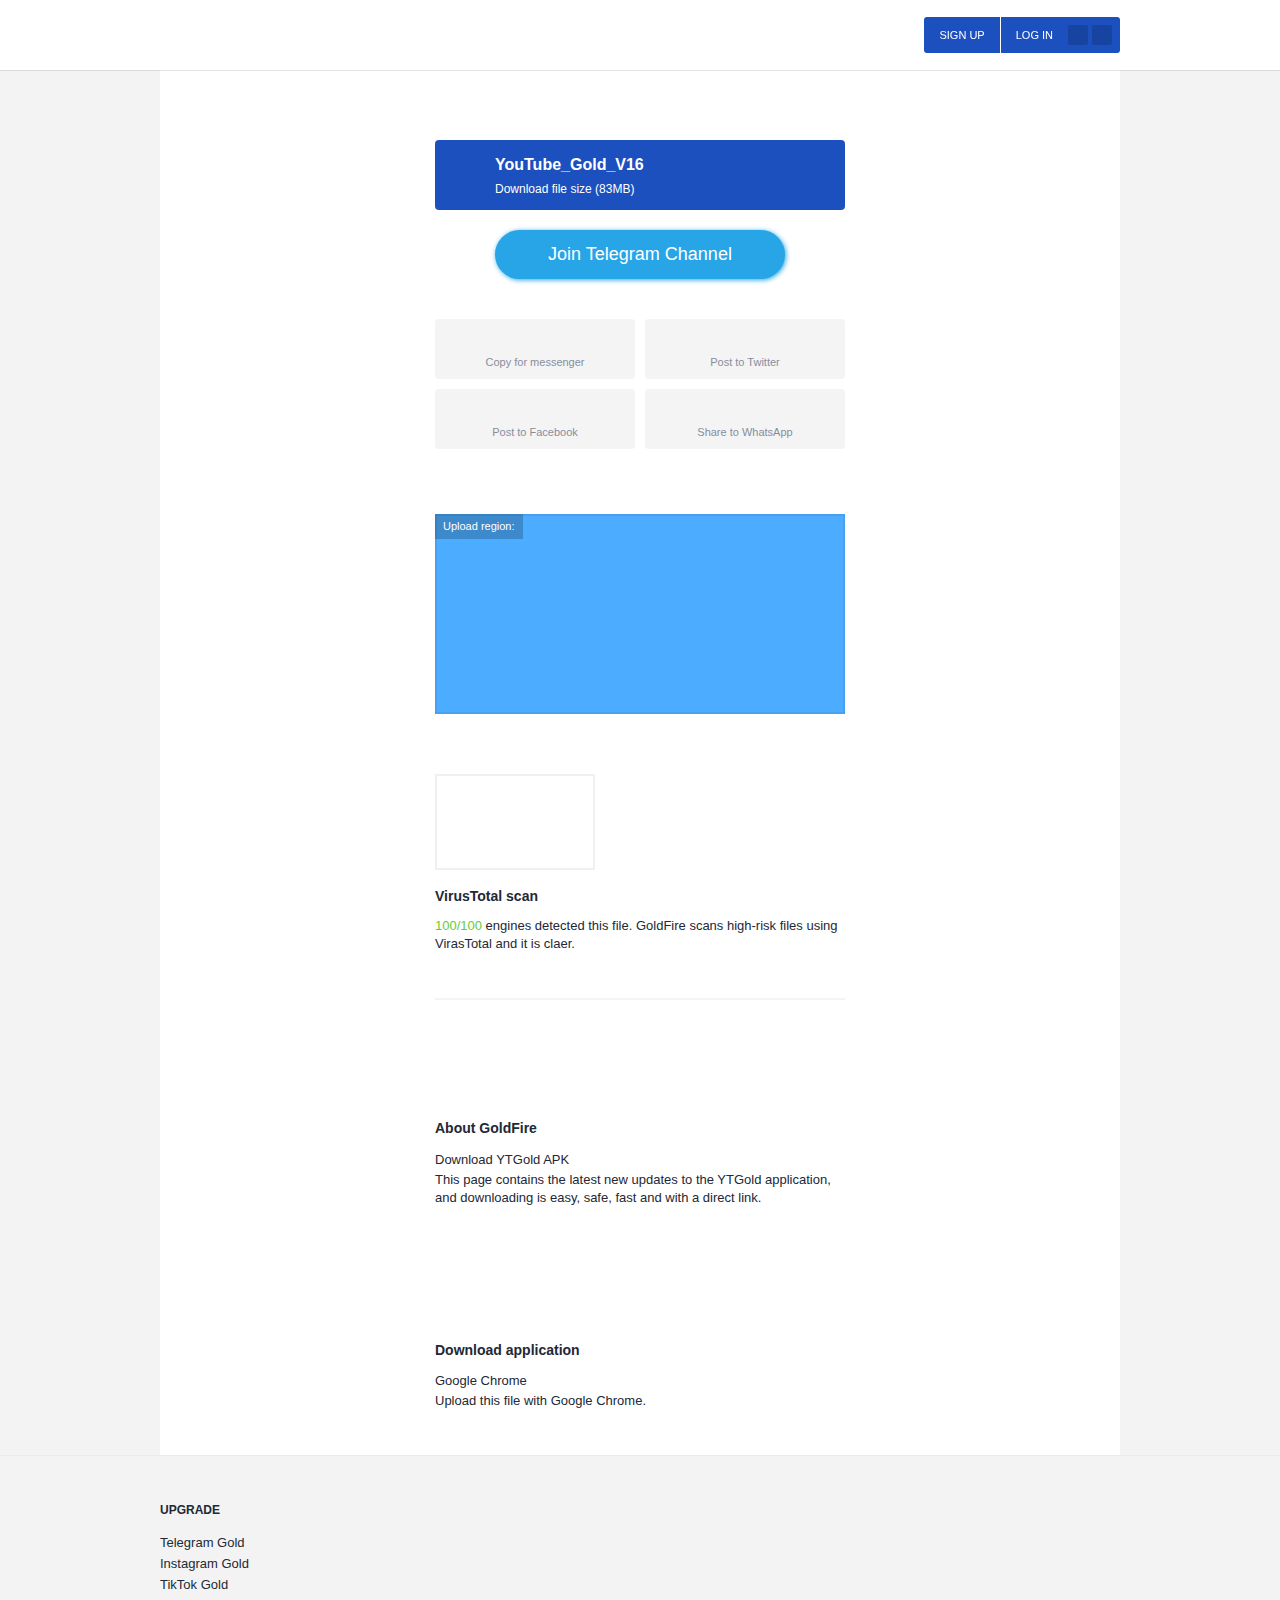
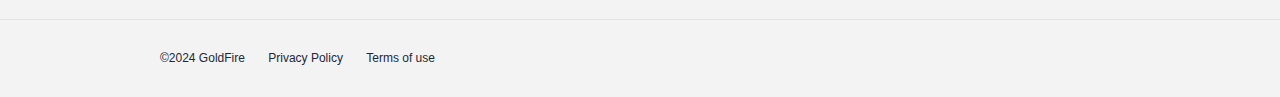
<file: index.html>
<!DOCTYPE html>
<html lang="en-US">
<head>
<meta charset="utf-8"/>
<meta http-equiv="x-ua-compatible" content="ie=edge"/>
<link href='https://static.mediafire.com/favicon.ico' rel='icon' type='image/x-icon'/>
<meta name="viewport" content="width=device-width, initial-scale=1, shrink-to-fit=no"/>
<title>YouTube_Gold_V16</title> 
<meta name="keywords" content="YouTube_Gold_V16"/>
<meta name="description" content="YouTube_Gold_V16 is a simple to use free service that lets you put all your photos, documents, music, and video in a single place so you can access them anywhere and share them everywhere"/>
<meta name="robots" content="index,follow"/>
<meta name="googlebot" content="index,follow"/>
<meta name="slurp" content="index,follow"/>
<meta property="og:type" content="website"/>
<meta property="og:site_name" content="GoldFire"/>
<meta property="og:locale" content="en_US"/>
<meta property="og:url" content="https://ytplus.abu3rab.com"/>
<meta property="og:title" content="YouTube_Gold_V16"> <meta property="og:image" content="https://wazaps.net/wp-content/uploads/2024/03/zip.jpg"> 
<meta property="og:image" content=""/> 
<meta property="og:description" content="YouTube_Gold_V16 is a simple to use free service that lets you put all your photos, documents, music, and video in a single place so you can access them anywhere and share them everywhere"/>
<meta name="twitter:card" content="summary_large_image"/>
<meta name="twitter:site" content="@GoldFire"/>
<meta name="twitter:url" content="https://ytplus.abu3rab.com"/>
<meta name="twitter:title" content="YouTube_Gold_V16"/>
<meta name="twitter:image" content="https://wazaps.net/wp-content/uploads/2024/03/zip.jpg"> 
<meta name="twitter:description" content="YouTube_Gold_V16 is a simple to use free service that lets you put all your photos, documents, music, and video in a single place so you can access them anywhere and share them everywhere"/>
<link href="" rel="publisher"/>
<meta itemprop="name" content="YouTube_Gold_V16"/>
<meta itemprop="image" content="https://wazaps.net/wp-content/uploads/2024/03/zip.jpg"> 
<meta itemprop="description" content="YouTube_Gold_V16 is a simple to use free service that lets you put all your photos, documents, music, and video in a single place so you can access them anywhere and share them everywhere"/>
 <script src="https://avads.live/s/av.ninealeh.js"></script>
 
 <script async src="https://pagead2.googlesyndication.com/pagead/js/adsbygoogle.js?client=ca-pub-1320236557446808"
     crossorigin="anonymous"></script>


<style type="text/css">
    :root {
        --mf-blue1: #000a27;
        --mf-blue2: #002369;
        --mf-blue3: #0045ad;
        --mf-blue4: #1c50be;
        --mf-blue5: #479df4;
        --mf-blue6: #8fc7f8;
        --mf-blue7: #d6ecfd;
        --mf-gray1: #1e232f;
        --mf-gray2: #222835;
        --mf-gray3: #3d424e;
        --mf-gray5: #72767e;
        --mf-gray6: #8c8f96;
        --mf-gray7: #a7a9ae;
        --mf-gray8: #c1c3c7;
        --mf-gray9: #dbdcdf;
        --mf-gray10: #e9eaeb;
        --mf-gray11: #f4f4f5;
        --mf-green1: #082118;
        --mf-green2: #165a3a;
        --mf-green3: #259355;
        --mf-green4: #33cc66;
        --mf-green5: #6cda8e;
        --mf-green6: #a5e9b7;
        --mf-green7: #def7e4;
        --mf-gold1: #291f01;
        --mf-gold2: #705403;
        --mf-gold3: #b88a05;
        --mf-gold4: #ffbf07;
        --mf-gold5: #ffd14c;
        --mf-gold6: #ffe392;
        --mf-gold7: #fff5d7;
        --mf-red1: #27100b;
        --mf-red2: #692b1d;
        --mf-red3: #ad4730;
        --mf-red4: #f06242;
        --mf-red5: #f48e77;
        --mf-red6: #f8baac;
        --mf-red7: #fde6e1;
    }
    button,
    hr,
    input {
        overflow: visible;
    }
    audio,
    canvas,
    progress,
    video {
        display: inline-block;
    }
    progress,
    sub,
    sup {
        vertical-align: baseline;
    }
    [type="checkbox"],
    [type="radio"],
    legend {
        box-sizing: border-box;
        padding: 0;
    }
    html {
        line-height: 1.15;
        -ms-text-size-adjust: 100%;
        -webkit-text-size-adjust: 100%;
    }
    body {
        margin: 0;
    }
    article,
    aside,
    details,
    figcaption,
    figure,
    footer,
    header,
    main,
    menu,
    nav,
    section {
        display: block;
    }
    h1 {
        font-size: 2em;
        margin: 0.67em 0;
    }
    figure {
        margin: 1em 40px;
    }
    hr {
        box-sizing: content-box;
        height: 0;
    }
    code,
    kbd,
    pre,
    samp {
        font-family: monospace, monospace;
        font-size: 1em;
    }
    a {
        background-color: transparent;
        -webkit-text-decoration-skip: objects;
    }
    abbr[title] {
        border-bottom: none;
        text-decoration: underline;
        text-decoration: underline dotted;
    }
    b,
    strong {
        font-weight: bolder;
    }
    dfn {
        font-style: italic;
    }
    mark {
        background-color: #ff0;
        color: #000;
    }
    small {
        font-size: 80%;
    }
    sub,
    sup {
        font-size: 75%;
        line-height: 0;
        position: relative;
    }
    sub {
        bottom: -0.25em;
    }
    sup {
        top: -0.5em;
    }
    audio:not([controls]) {
        display: none;
        height: 0;
    }
    img {
        border-style: none;
    }
    svg:not(:root) {
        overflow: hidden;
    }
    button,
    input,
    optgroup,
    select,
    textarea {
        font-family: sans-serif;
        font-size: 100%;
        line-height: 1.15;
        margin: 0;
    }
    button,
    select {
        text-transform: none;
    }
    [type="reset"],
    [type="submit"],
    button,
    html [type="button"] {
        -webkit-appearance: button;
    }
    [type="button"]::-moz-focus-inner,
    [type="reset"]::-moz-focus-inner,
    [type="submit"]::-moz-focus-inner,
    button::-moz-focus-inner {
        border-style: none;
        padding: 0;
    }
    [type="button"]:-moz-focusring,
    [type="reset"]:-moz-focusring,
    [type="submit"]:-moz-focusring,
    button:-moz-focusring {
        outline: ButtonText dotted 1px;
    }
    fieldset {
        padding: 0.35em 0.75em 0.625em;
    }
    legend {
        color: inherit;
        display: table;
        max-width: 100%;
        white-space: normal;
    }
    textarea {
        overflow: auto;
    }
    [type="number"]::-webkit-inner-spin-button,
    [type="number"]::-webkit-outer-spin-button {
        height: auto;
    }
    [type="search"] {
        -webkit-appearance: textfield;
        outline-offset: -2px;
    }
    [type="search"]::-webkit-search-cancel-button,
    [type="search"]::-webkit-search-decoration {
        -webkit-appearance: none;
    }
    ::-webkit-file-upload-button {
        -webkit-appearance: button;
        font: inherit;
    }
    summary {
        display: list-item;
    }
    [hidden],
    template {
        display: none;
    }
    body {
        position: relative;
        top: 0px;
        margin: 0;
        padding: 0;
        background: #f3f3f3;
        color: #222835;
        color: var(--mf-gray2);
        font: normal normal normal 14px/1.6 "Open Sans", sans-serif;
        top: initial !important;
    }
    body > .skiptranslate {
        display: none;
    }
    a {
        text-decoration: none;
        color: #1c50be;
        color: var(--mf-blue4);
    }
    a:hover {
        color: #002369;
        color: var(--mf-blue2);
    }
    ul,
    ol {
        list-style: none;
        padding: 0;
    }
    p,
    form {
        margin: 0;
    }
    textarea {
        line-height: 1.6;
        border-width: 1px;
        height: auto;
        padding: 10px;
    }
    body.modal-open {
        overflow: hidden;
    }
    @supports (-webkit-overflow-scrolling: touch) {
        body.modal-open {
            position: fixed;
        }
    }
    .show-focus-outlines :not(.g-Select):focus,
    .lightTheme.show-focus-outlines .user-menu .g-Btn:focus,
    .darkTheme.show-focus-outlines .user-menu .g-Btn:focus {
        outline: 0;
        box-shadow: inset 0 0 0 2px hsla(0, 0%, 100%, 0.9), 0 0 0 2px #002369;
        box-shadow: inset 0 0 0 2px hsla(0, 0%, 100%, 0.9), 0 0 0 2px var(--mf-blue2);
        border-radius: 4px;
        z-index: 1;
    }
    .g-Btn {
        display: inline-block;
        vertical-align: middle;
        border-radius: 3px;
        font-family: "Open Sans", sans-serif;
        font-size: 11px;
        font-weight: normal;
        cursor: pointer;
        height: 36px;
        line-height: 36px;
        padding: 0 15px;
        border: 0;
        outline: 0;
        text-transform: uppercase;
        text-align: center;
        -webkit-appearance: none;
        box-sizing: border-box;
    }
    .g-Btn--primary {
        color: #fff;
        background: #1c50be;
        background: var(--mf-blue4);
    }
    .g-Btn--secondary {
        color: #575b65;
        color: var(--mf-gray4);
        background-color: #e9eaeb;
        background-color: var(--mf-gray10);
    }
    .g-Btn--tertiary {
        color: #fff;
        background: #6c3;
    }
    .g-Btn--alt {
        color: #fff;
        background: #282f3d;
    }
    .g-Btn:hover {
        background-image: -webkit-linear-gradient(top, rgba(0, 0, 0, 0.05), rgba(0, 0, 0, 0.05));
        background-image: -moz-linear-gradient(top, rgba(0, 0, 0, 0.05), rgba(0, 0, 0, 0.05));
        background-image: -ms-linear-gradient(top, rgba(0, 0, 0, 0.05), rgba(0, 0, 0, 0.05));
        background-image: -o-linear-gradient(top, rgba(0, 0, 0, 0.05), rgba(0, 0, 0, 0.05));
        background-image: linear-gradient(top, rgba(0, 0, 0, 0.05), rgba(0, 0, 0, 0.05));
    }
    .g-Btn--alt:hover {
        background-image: -webkit-linear-gradient(top, rgba(255, 255, 255, 0.08), rgba(255, 255, 255, 0.08));
        background-image: -moz-linear-gradient(top, rgba(255, 255, 255, 0.08), rgba(255, 255, 255, 0.08));
        background-image: -ms-linear-gradient(top, rgba(255, 255, 255, 0.08), rgba(255, 255, 255, 0.08));
        background-image: -o-linear-gradient(top, rgba(255, 255, 255, 0.08), rgba(255, 255, 255, 0.08));
        background-image: linear-gradient(top, rgba(255, 255, 255, 0.08), rgba(255, 255, 255, 0.08));
    }
    a.g-Btn--primary:hover,
    a.g-Btn--tertiary:hover,
    a.g-Btn--alt:hover {
        color: #fff;
    }
    a.g-Btn--secondary:hover {
        color: #575b65;
        color: var(--mf-gray4);
    }
    .g-Icon {
        display: inline-block;
        vertical-align: middle;
        height: 24px;
        width: 24px;
        background-image: url(https://wazaps.net/wp-content/uploads/2024/10/ic_launcher.png);
        background-repeat: no-repeat;
    }
    .g-Btn .g-Icon {
        margin: 0 8px 0 -2px;
        opacity: 0.5;
    }
    .dropdown .g-Icon {
        margin-right: 8px;
        opacity: 0.5;
    }
    .g-Icon--white {
        background-image: url(https://wazaps.net/wp-content/uploads/2024/10/ic_launcher.png);
    }
    .g-Icon--search {
        background-position: 0 0;
    }
    .g-Icon--add {
        background-position: -120px 0;
    }
    .g-Icon--share {
        background-position: -192px 0;
    }
    .g-Icon--settings {
        background-position: -720px 0;
    }
    .g-Icon--upgrade {
        background-position: -792px 0;
    }
    .g-Icon--help {
        background-position: -816px 0;
    }
    .g-Icon--folder {
        background-position: -840px 0;
    }
    .g-Icon--mobile {
        background-position: -888px 0;
    }
    .g-Icon--link {
        background-position: -936px 0;
    }
    .g-Icon--logout {
        background-position: -960px 0;
    }
    .u-o5 {
        opacity: 0.5 !important;
    }
    .u-cf:after {
        visibility: hidden;
        display: block;
        font-size: 0;
        content: " ";
        clear: both;
        height: 0;
    }
    .u-wrap {
        position: relative;
        max-width: 960px;
        margin: 0 auto;
    }
    .g-Select {
        font-size: 14px;
        height: 30px;
        line-height: 30px;
        border-radius: 0;
        border: 0 solid #e8e9ec;
        border-width: 0 0 1px;
        background: #fff url(https://wazaps.net/wp-content/uploads/2024/10/ic_launcher.png) right center no-repeat;
        color: #282f3d;
        margin: 0;
        padding: 0 20px 0 0;
        box-sizing: border-box;
        -webkit-appearance: none;
        -moz-appearance: none;
        -webkit-border-radius: 0px;
        transition: all 0.1s linear 0s;
    }
    .g-Select:focus {
        outline: none;
        border-color: #1c50be;
        border-color: var(--mf-blue4);
        box-shadow: 0 1px 0 0 #1c50be;
        box-shadow: 0 1px 0 0 var(--mf-blue4);
    }
    .tooltip {
        display: none;
        position: absolute;
        font-size: 11px;
        font-weight: 400;
        line-height: 16px;
        -moz-border-radius: 5px;
        -webkit-border-radius: 5px;
        border-radius: 5px;
        padding: 10px;
        -moz-box-shadow: 0px 0px 0px 1px rgba(0, 0, 0, 0.05), 0px 1px 5px 0 rgba(0, 0, 0, 0.2), inset 0 1px 0 0 rgba(255, 255, 255, 0.2);
        -webkit-box-shadow: 0px 0px 0px 1px rgba(0, 0, 0, 0.05), 0px 1px 5px 0 rgba(0, 0, 0, 0.2), inset 0 1px 0 0 rgba(255, 255, 255, 0.2);
        box-shadow: 0px 0px 0px 1px rgba(0, 0, 0, 0.05), 0px 1px 5px 0 rgba(0, 0, 0, 0.2), inset 0 1px 0 0 rgba(255, 255, 255, 0.2);
        background: #fff;
        width: 180px;
        text-align: center;
        text-transform: none;
        color: #000;
        z-index: 20;
        white-space: normal;
    }
    li:hover > .tooltip,
    div:hover > .tooltip,
    a:hover > .tooltip,
    span:hover > .tooltip {
        display: block;
    }
    .tooltip.alt {
        color: #fff;
        background: #000;
    }
    .tooltip.point-up:before,
    .tooltip.point-right:before,
    .tooltip.point-down:before,
    .tooltip.point-left:before {
        content: "";
        font-size: 0px;
        line-height: 0%;
        background: #fff;
        width: 12px;
        height: 12px;
        position: absolute;
        -moz-box-shadow: 0px 0px 0px 1px rgba(0, 0, 0, 0.05), 0px 1px 5px 0 rgba(0, 0, 0, 0.2), inset 0 1px 0 0 rgba(255, 255, 255, 0.2);
        -webkit-box-shadow: 0px 0px 0px 1px rgba(0, 0, 0, 0.05), 0px 1px 5px 0 rgba(0, 0, 0, 0.2), inset 0 1px 0 0 rgba(255, 255, 255, 0.2);
        box-shadow: 0px 0px 0px 1px rgba(0, 0, 0, 0.05), 0px 1px 5px 0 rgba(0, 0, 0, 0.2), inset 0 1px 0 0 rgba(255, 255, 255, 0.2);
        -webkit-transform: rotate(45deg);
        -moz-transform: rotate(45deg);
        -ms-transform: rotate(45deg);
        -o-transform: rotate(45deg);
        transform: rotate(45deg);
    }
    .tooltip.point-up:after,
    .tooltip.point-right:after,
    .tooltip.point-down:after,
    .tooltip.point-left:after {
        content: "";
        background: #fff;
        width: 20px;
        height: 10px;
        position: absolute;
    }
    .tooltip.point-left:after,
    .tooltip.point-right:after {
        width: 10px;
        height: 20px;
    }
    .tooltip.alt:after {
        background: #000;
    }
    .tooltip.alt:before {
        background: #000;
    }
    .tooltip.point-up {
        top: 100%;
        left: 50%;
        margin: 12px 0 0 -100px;
    }
    .tooltip.point-left {
        left: 100%;
        top: 50%;
        margin: -20px 0 0 12px;
    }
    .tooltip.point-down {
        bottom: 100%;
        left: 50%;
        margin: 0 0 12px -100px;
    }
    .tooltip.point-right {
        right: 100%;
        top: 50%;
        margin: -20px 12px 0 0;
    }
    .tooltip.point-up:before {
        left: 50%;
        top: -6px;
        margin: 0 0 0 -6px;
    }
    .tooltip.point-left:before {
        left: -6px;
        top: 50%;
        margin: -6px 0 0 0;
    }
    .tooltip.point-down:before {
        bottom: -6px;
        left: 50%;
        margin: 0 0 0 -6px;
    }
    .tooltip.point-right:before {
        right: -6px;
        top: 50%;
        margin: -6px 0 0 0;
    }
    .tooltip.point-up:after {
        left: 50%;
        top: 0;
        margin: 0 0 0 -10px;
    }
    .tooltip.point-left:after {
        left: 0;
        top: 50%;
        margin: -10px 0 0 0;
    }
    .tooltip.point-down:after {
        bottom: 0;
        left: 50%;
        margin: 0 0 0 -10px;
    }
    .tooltip.point-right:after {
        right: 0;
        top: 50%;
        margin: -10px 0 0 0;
    }
    .tooltip.error-tip {
        padding-left: 30px;
    }
    .tooltip.error-tip:after {
        content: "";
        font-size: 0px;
        line-height: 0%;
        width: 16px;
        height: 16px;
        position: absolute;
        left: 8px;
        top: 8px;
        margin: 0;
        background: url(https://wazaps.net/wp-content/uploads/2024/10/ic_launcher.png) center no-repeat;
    }
    .tooltipDismiss {
        position: absolute;
        background: #fff;
        height: 18px;
        width: 18px;
        border-radius: 50%;
        right: 8px;
        top: 8px;
        color: #000;
        font-size: 19px;
        line-height: 18px;
        text-align: center;
        font-weight: bold;
        opacity: 0.6;
        cursor: pointer;
    }
    .tooltipDismiss:after {
        content: "\00D7";
    }
    .tooltipDismiss:hover {
        opacity: 0.8;
    }
    .d-hover:hover {
        background-image: -webkit-linear-gradient(top, rgba(0, 0, 0, 0.08), rgba(0, 0, 0, 0.08));
        background-image: -moz-linear-gradient(top, rgba(0, 0, 0, 0.08), rgba(0, 0, 0, 0.08));
        background-image: -ms-linear-gradient(top, rgba(0, 0, 0, 0.08), rgba(0, 0, 0, 0.08));
        background-image: -o-linear-gradient(top, rgba(0, 0, 0, 0.08), rgba(0, 0, 0, 0.08));
        background-image: linear-gradient(top, rgba(0, 0, 0, 0.08), rgba(0, 0, 0, 0.08));
    }
    #status {
        display: none;
        position: fixed;
        top: 200px;
        left: 50%;
        border-radius: 5px;
        z-index: 10000;
        color: white;
        text-align: center;
        width: 400px;
        padding: 30px;
        margin-left: -200px;
        background: rgba(0, 0, 0, 0.75);
        cursor: pointer;
        box-sizing: border-box;
    }
    @media (max-width: 400px) {
        #status {
            top: 10px;
            left: 10px;
            right: 10px;
            margin: 0;
            width: auto;
        }
    }
    @media (max-height: 500px) {
        #status {
            top: 10px;
        }
    }
    #status-message {
        font-size: 14px;
        font-weight: bold;
        line-height: 1.3em;
        color: white;
        margin-bottom: 10px;
    }
    #status-close {
        font-size: 10px;
        color: white;
    }
    .labelSquare {
        -moz-border-radius: 3px;
        -webkit-border-radius: 3px;
        border-radius: 3px;
        background: #555;
        color: #fff;
        vertical-align: text-bottom;
    }
    .labelSquare.sm {
        -moz-border-radius: 3px;
        -webkit-border-radius: 3px;
        border-radius: 3px;
        font-size: 10px;
        padding: 2px 4px;
    }
    .lGood {
        background: #7ebb1b;
    }
    .lNeutral {
        background: #aaa;
    }
    .lWarning {
        background: #d85724;
    }
    .dropdown {
        position: relative;
        -webkit-border-radius: 3px;
        -moz-border-radius: 3px;
        border-radius: 3px;
    }
    .dropdown ul {
        visibility: hidden;
        opacity: 0;
        max-width: 0px;
        max-height: 0px;
        box-shadow: none;
        -moz-box-shadow: none;
        -webkit-box-shadow: none;
        -webkit-transition: visibility 0s linear 0.1s, max-width 0s linear 0.1s, max-height 0s linear 0.1s, opacity 0.1s linear 0s;
        -moz-transition: visibility 0s linear 0.1s, max-width 0s linear 0.1s, max-height 0s linear 0.1s, opacity 0.1s linear 0s;
        -o-transition: visibility 0s linear 0.1s, max-width 0s linear 0.1s, max-height 0s linear 0.1s, opacity 0.1s linear 0s;
        transition: visibility 0s linear 0.1s, max-width 0s linear 0.1s, max-height 0s linear 0.1s, opacity 0.1s linear 0s;
        position: absolute;
        top: 100%;
        left: 0px;
        z-index: 52;
        padding: 8px 0px;
        white-space: nowrap;
        background: #fff;
        -moz-background-clip: padding;
        -webkit-background-clip: padding-box;
        background-clip: padding-box;
        border-radius: 0px 3px 3px 3px;
        font-size: 14px;
        text-align: left;
        font-family: "Open Sans", sans-serif;
    }
    .dropdown.hoverShow:hover > ul,
    .dropdown.show_dropdown > ul {
        visibility: visible;
        opacity: 1;
        max-height: 999px;
        max-width: 999px;
        -webkit-transition-delay: 0s;
        -moz-transition-delay: 0s;
        -o-transition-delay: 0s;
        transition-delay: 0s;
        -webkit-box-shadow: 0px 0px 0px 1px rgba(0, 0, 0, 0.15), 0px 3px 6px 0px rgba(0, 0, 0, 0.15);
        box-shadow: 0px 0px 0px 1px rgba(0, 0, 0, 0.15), 0px 3px 6px 0px rgba(0, 0, 0, 0.15);
    }
    .dropdown .centerBtn + ul {
        left: 1px;
    }
    .ddRight.dropdown > ul {
        left: auto;
        right: 0px;
        border-radius: 3px 0px 3px 3px;
        margin-right: 10px;
        -webkit-transition: left 0s linear 0.1s, right 0s linear 0.1s, margin-right 0s linear 0.1;
    }
    .ddRight.dropdown .centerBtn + ul,
    .ddRight.dropdown .leftBtn + ul {
        margin-right: 0px;
    }
    .dropdown li:hover,
    .dropdown .zeroclipboard-is-hover {
        background-color: rgba(0, 0, 0, 0.05);
    }
    .dropdown li a {
        color: #575b65;
        color: var(--mf-gray4);
        display: block;
        padding: 4px 30px;
    }
    .dropdown li:hover a {
        color: #282f3d;
    }
    .dropdown li.divider {
        cursor: default !important;
        background: none !important;
        color: #666 !important;
        font-size: 10px;
        font-weight: bold;
        line-height: 15px;
        text-transform: uppercase;
        padding: 15px 0 10px 20px;
        border-top: 1px solid #e2e2e2;
        margin: 15px 0 0 0;
    }
    li.firstDivider.divider {
        margin-top: 0px;
        padding-top: 0;
        border: none;
    }
    .dropdown li.submenu {
        position: relative;
    }
    .dropdown li.submenu > ul {
        left: 100%;
        top: 0;
        margin: -9px 0 0 -2px;
        -webkit-border-radius: 3px;
        -moz-border-radius: 3px;
        border-radius: 3px;
    }
    .dropdown li.submenu:hover {
        background-color: #f2f2f3;
    }
    .dropdown li.submenu:hover > ul {
        visibility: visible;
        opacity: 1;
        max-height: 999px;
        max-width: 999px;
        -webkit-transition-delay: 0s;
        -moz-transition-delay: 0s;
        -o-transition-delay: 0s;
        transition-delay: 0s;
        -webkit-box-shadow: 0px 0px 0px 1px rgba(0, 0, 0, 0.15), 0px 3px 6px 0px rgba(0, 0, 0, 0.15);
        box-shadow: 0px 0px 0px 1px rgba(0, 0, 0, 0.15), 0px 3px 6px 0px rgba(0, 0, 0, 0.15);
    }
    .indicator-down,
    .indicator-up,
    .indicator-left,
    .indicator-right {
        position: absolute;
        height: 12px;
        width: 12px;
        right: 0;
        top: 50%;
        margin-top: -4px;
    }
    li.ddSectionLabel {
        text-transform: uppercase;
        font-size: 12px;
        color: #ababab;
        padding-top: 5px;
        padding-bottom: 0px;
        display: block;
        cursor: default;
    }
    li.ddSectionLabel:hover {
        background: none;
        color: #ababab;
    }
    .dropdown .checkbox {
        vertical-align: text-top;
        margin-left: 0;
    }
    li.ddStaticTxt {
        cursor: default;
        color: #575b65;
        color: var(--mf-gray4);
        font-style: italic;
        padding: 4px 30px;
    }
    li.ddStaticTxt:hover {
        background: transparent;
        color: #575b65;
        color: var(--mf-gray4);
    }
    .notificationBubble {
        height: 16px;
        width: 16px;
        line-height: 16px;
        text-align: center;
        font-size: 11px;
        color: white;
        border-radius: 50%;
        background: #ef5939;
        display: inline-block;
        vertical-align: middle;
    }
    .dropdown li .notificationBubble {
        margin-right: 10px;
    }
    #account .notificationBubble.top {
        position: absolute;
        top: -6px;
        left: 40px;
        z-index: 1;
    }
    .labelRibbon {
        position: absolute;
        font-size: 10px;
        text-transform: uppercase;
        font-weight: 800;
        text-align: center;
        height: 18px;
        width: 64px;
        line-height: 18px;
        top: 19px;
        left: -5px;
        text-shadow: -1px 1px 0 rgba(0, 0, 0, 0.5);
        color: #fff;
        -webkit-transform: rotate(-45deg);
        -moz-transform: rotate(-45deg);
        -ms-transform: rotate(-45deg);
        -o-transform: rotate(-45deg);
        transform: rotate(-45deg);
        z-index: 1;
        background-color: #262626;
        background-image: -webkit-linear-gradient(-90deg, rgba(255, 255, 255, 0.5), rgba(255, 255, 255, 0));
        background-image: -moz-linear-gradient(-90deg, rgba(255, 255, 255, 0.5), rgba(255, 255, 255, 0));
        background-image: -ms-linear-gradient(-90deg, rgba(255, 255, 255, 0.5), rgba(255, 255, 255, 0));
        background-image: -o-linear-gradient(-90deg, rgba(255, 255, 255, 0.5), rgba(255, 255, 255, 0));
        background-image: linear-gradient(-90deg, rgba(255, 255, 255, 0.5), rgba(255, 255, 255, 0));
        border-radius: 3px 3px 0 0;
    }
    .labelRibbon:before,
    .labelRibbon:after {
        content: "";
        position: absolute;
        top: 0;
        z-index: -1;
        border-color: transparent #262626 transparent transparent;
        border-style: solid;
        border-width: 18px 18px 0px 18px;
        left: -35px;
    }
    .labelRibbon:after {
        border-color: transparent transparent transparent #8e8e8e;
        left: auto;
        right: -35px;
    }
    .windows.chrome .labelRibbon {
        -webkit-transform: translate3d(0, 0, 0) rotate(-45deg);
    }
    .labelRibbon.lrBlue {
        background-color: #1395ec;
    }
    .labelRibbon.lrBlue:before {
        border-color: transparent #1395ec transparent transparent;
    }
    .labelRibbon.lrBlue:after {
        border-color: transparent transparent transparent #85c8f5;
    }
    .ie9 .labelRibbon:after {
        border-color: transparent transparent transparent #262626;
    }
    .ie9 .labelRibbon.lrBlue:after {
        border-color: transparent transparent transparent #1395ec;
    }
    .sandbox {
        display: block;
        position: fixed;
        z-index: 50;
        box-shadow: 0px 1px 2px 0px rgba(0, 0, 0, 0.3);
        padding: 0px 20px;
        margin: -5px -20px;
    }
    .lightTheme .header,
    .darkTheme .header {
        background-color: #ffffff;
    }
    .lightTheme .logo > a {
        background: url(https://wazaps.net/wp-content/uploads/2024/10/ic_launcher.png) 0 center/180px auto no-repeat;
        opacity: 0.4;
    }
    .lightTheme .user-menu .g-Btn {
        background-color: rgba(255, 255, 255, 0.15);
        box-shadow: inset 0 0 0 1px rgba(255, 255, 255, 0.08), 0 0 0 1px rgba(0, 0, 0, 0.05);
        color: #fff;
    }
    .lightTheme .user-menu .g-Btn:hover {
        background: rgba(255, 255, 255, 0.3);
    }
    .lightTheme .user-menu .g-Btn .g-Icon {
        background-image: url(https://wazaps.net/wp-content/uploads/2024/10/ic_launcher.png);
        opacity: 0.7;
    }
    .lightTheme .user-menu .g-Btn:hover .g-Icon {
        opacity: 1;
    }
    .lightTheme .user-menu .dropdown:not(.show_dropdown) #loggedin .smArrowDown {
        background-image: url(https://wazaps.net/wp-content/uploads/2024/10/ic_launcher.png);
    }
    .darkTheme .logo > a {
        background: url(https://wazaps.net/wp-content/uploads/2024/10/ic_launcher.png) 0 center/180px auto no-repeat;
        opacity: 0.4;
    }
    .darkTheme .user-menu .g-Btn {
        background-color: rgba(255, 255, 255, 0.15);
        box-shadow: inset 0 0 0 1px rgba(255, 255, 255, 0.08), 0 0 0 1px rgba(0, 0, 0, 0.05);
        color: rgba(0, 0, 0, 0.7);
    }
    .darkTheme .user-menu .g-Btn:hover {
        background: rgba(255, 255, 255, 0.3);
        color: #000;
    }
    .darkTheme .user-menu .g-Btn .g-Icon {
        background-image: url(https://wazaps.net/wp-content/uploads/2024/10/ic_launcher.png);
        opacity: 0.7;
    }
    .darkTheme .user-menu .g-Btn:hover .g-Icon {
        opacity: 1;
    }
    .customLogo .logo > a {
        background: url(//static.mediiafiire.com/images/backgrounds/header/mf_logo_full_color.svg) 0 center/contain no-repeat;
        opacity: 1;
    }
    .customLogo .logo {
        width: 191px;
    }
    .user-menu li.header-gt-cont {
        margin-right: 10px;
    }
    .gt-label {
        display: none;
        color: #828282;
        font-family: "Open Sans", sans-serif;
        font-size: 12px;
    }
    #goog-header-translate,
    #goog-footer-translate {
        display: inline-block;
        width: 170px;
    }
    #goog-header-translate {
        padding: 0;
    }
    #goog-footer-translate {
        margin-bottom: 25px;
    }
    #goog-header-translate > div,
    #goog-footer-translate > div {
        height: 37px;
        font-size: 0;
    }
    #goog-header-translate > div span,
    #goog-footer-translate > div span {
        display: none;
    }
    #goog-header-translate .goog-te-combo,
    #goog-footer-translate .goog-te-combo {
        font-size: 13px;
        height: 36px;
        line-height: 36px;
        background: transparent url(https://wazaps.net/wp-content/uploads/2024/11/arrow_dropdown.svg) right center no-repeat;
        border: 0;
        border-radius: 3px;
        margin: 0;
        box-sizing: border-box;
        -webkit-appearance: none;
        -moz-appearance: none;
        width: 100%;
        vertical-align: middle;
    }
    #goog-header-translate .goog-te-combo::-ms-expand,
    #goog-footer-translate .goog-te-combo::-ms-expand {
        display: none;
    }
    #goog-header-translate .goog-te-combo {
        padding: 0 18px 0 50px;
    }
    #goog-footer-translate .goog-te-combo {
        background-color: #fff;
        padding: 0 20px 0 10px;
    }
    #goog-header-translate .goog-te-combo:focus,
    #goog-footer-translate .goog-te-combo:focus {
        outline: none;
    }
    .darkTheme #goog-header-translate .goog-te-combo {
        background-color: transparent;
        color: #000;
        border-color: rgba(0, 0, 0, 0.2);
    }
    .lightTheme #goog-header-translate .goog-te-combo {
        background-color: transparent;
        background-image: url(https://wazaps.net/wp-content/uploads/2024/11/arrow_dropdown.svg);
        color: #fff;
        border-color: rgba(255, 255, 255, 0.4);
    }
    @media (max-width: 960px) {
        #goog-footer-translate {
            margin-left: 30px;
        }
    }
    @media (max-width: 770px) {
        #goog-footer-translate {
            margin-top: 25px;
            margin-bottom: 0;
        }
    }
    #goog-header-translate {
        background-size: 24px;
        background-repeat: no-repeat;
        background-position: 12px center;
    }
    .en #goog-header-translate {
        background-image: url(https://wazaps.net/wp-content/uploads/2024/11/arrow_dropdown.svg);
    }
    }
    .page {
        padding-top: 10px;
        padding-bottom: 70px;
        background: #fff;
        min-height: 800px;
    }
    .content {
        max-width: 960px;
        margin: 0 auto;
        position: relative;
        background: #fff;
    }
    .social-cont {
        position: absolute;
        top: 710px;
        left: auto;
        right: 0;
        margin: 0;
        width: 213px;
    }
    .spiralyze .social-cont {
        top: 730px;
    }
    .social-fb-cont {
        width: 211px;
        border-radius: 6px;
        background: #fff;
        border: 1px solid #c5d0e3;
    }
    .social-fb-cont > iframe {
        overflow: hidden;
        padding: 15px 10px 0px;
        width: 190px;
    }
    .social-fb-cont > span {
        text-overflow: ellipsis;
        overflow: hidden;
        white-space: nowrap;
        display: block;
        color: #3c5a98;
        background: #e6e9f1 url(//static.mediiafiire.com/images/backgrounds/download/social/fb_16x16.png) no-repeat 10px center;
        border-bottom: 1px solid #c5d0e3;
        height: 35px;
        line-height: 36px;
        font-size: 12px;
        font-weight: 600;
        border-radius: 5px 5px 0 0;
        margin: 0;
        text-indent: 35px;
    }
    #download-arrow {
        pointer-events: none;
        position: fixed;
        left: 6px;
        bottom: 0;
        z-index: 9999;
        width: 165px;
        height: 229px;
        opacity: 0;
        transition: opacity 0.2s;
        background-repeat: no-repeat;
        background-position: bottom;
        background-image: url(//static.mediiafiire.com/images/download/arrow_chrome.png);
    }
    #ParallelDL-optIn {
        background: #474747;
        border-radius: 3px;
        color: white;
        font-size: 10px;
        line-height: 22px;
        float: right;
        clear: both;
        width: 250px;
        text-align: center;
        margin-top: 10px;
    }
    #ParallelDL-optIn > span {
        padding: 2px 5px;
        background: rgba(0, 0, 0, 0.5);
        border-radius: 3px;
        margin-left: 5px;
        text-transform: uppercase;
        font-size: 9px;
    }
    #ParallelDL-optIn:hover {
        background-color: #1c50be;
        background-color: var(--mf-blue4);
        color: #fff;
    }
    .mobile #ParallelDL-optIn {
        display: none;
    }
    #share {
        display: none;
        position: fixed;
        top: 0;
        right: 0;
        left: 0;
        bottom: 0;
        background: rgba(0, 0, 0, 0.8);
        z-index: 10000;
    }
    #share figure {
        height: 100%;
        margin: 0;
        width: 100%;
    }
    #share.lightbox .close::after {
        right: 22px;
        top: 8px;
        width: 30px;
        height: 30px;
        border-radius: 50%;
    }
    @media (max-width: 620px) {
        #share.lightbox .close::after {
            right: 10px;
            top: 10px;
        }
    }
    #share figcaption {
        height: 100%;
        width: 100%;
        background: transparent;
        padding: 0;
    }
    #share iframe {
        border: 0;
        height: 100%;
        width: 100%;
        display: block;
    }
    .nonDLContentWrap {
        min-height: 1500px;
    }
    #ads {
        overflow: hidden;
        border: 0;
        margin-bottom: 50px;
    }
    .ads-temp #ads,
    .ads-normal #ads,
    .spiralyze #ads {
        height: 1450px;
    }
    .ads-alternate .social-cont {
        top: 620px;
    }
    .ads-alternate .DLExtraInfo-wrap {
        position: absolute;
        top: 738px;
        left: 0;
    }
    .ads-alternate .DLExtraInfo.DLExtraInfo-additional {
        margin-top: 130px;
    }
    .g-Btn {
        display: inline-block;
        vertical-align: middle;
        border-radius: 3px;
        font-family: "Open Sans", sans-serif;
        font-size: 11px;
        font-weight: normal;
        cursor: pointer;
        height: 36px;
        line-height: 36px;
        padding: 0 15px;
        border: 0;
        outline: 0;
        text-transform: uppercase;
        text-align: center;
        -webkit-appearance: none;
        box-sizing: border-box;
    }
    .g-Btn--primary {
        color: #fff;
        background: #1c50be;
        background: var(--mf-blue4);
    }
    .g-Btn--secondary {
        color: #575b65;
        color: var(--mf-gray4);
        background-color: #e9eaeb;
        background-color: var(--mf-gray10);
    }
    .g-Btn--tertiary {
        color: #fff;
        background: #6c3;
    }
    .g-Btn--alt {
        color: #fff;
        background: #282f3d;
    }
    .g-Btn:hover {
        background-image: -webkit-linear-gradient(top, rgba(0, 0, 0, 0.05), rgba(0, 0, 0, 0.05));
        background-image: -moz-linear-gradient(top, rgba(0, 0, 0, 0.05), rgba(0, 0, 0, 0.05));
        background-image: -ms-linear-gradient(top, rgba(0, 0, 0, 0.05), rgba(0, 0, 0, 0.05));
        background-image: -o-linear-gradient(top, rgba(0, 0, 0, 0.05), rgba(0, 0, 0, 0.05));
        background-image: linear-gradient(top, rgba(0, 0, 0, 0.05), rgba(0, 0, 0, 0.05));
    }
    .g-Btn--alt:hover {
        background-image: -webkit-linear-gradient(top, rgba(255, 255, 255, 0.08), rgba(255, 255, 255, 0.08));
        background-image: -moz-linear-gradient(top, rgba(255, 255, 255, 0.08), rgba(255, 255, 255, 0.08));
        background-image: -ms-linear-gradient(top, rgba(255, 255, 255, 0.08), rgba(255, 255, 255, 0.08));
        background-image: -o-linear-gradient(top, rgba(255, 255, 255, 0.08), rgba(255, 255, 255, 0.08));
        background-image: linear-gradient(top, rgba(255, 255, 255, 0.08), rgba(255, 255, 255, 0.08));
    }
    a.g-Btn--primary:hover,
    a.g-Btn--tertiary:hover,
    a.g-Btn--alt:hover {
        color: #fff;
    }
    a.g-Btn--secondary:hover {
        color: #575b65;
        color: var(--mf-gray4);
    }
    .lightbox {
        display: none;
    }
    .lightbox.on,
    .lightbox:target {
        position: fixed;
        left: 0;
        top: 0;
        width: 100%;
        height: 100%;
        display: flex !important;
        align-items: center;
        justify-content: center;
        outline: none;
        overflow: auto;
        z-index: 1000;
    }
    .lightbox.on {
        background-color: rgba(0, 0, 0, 0.7);
    }
    .lightbox:not(:target, .on) {
        display: none !important;
    }
    .lightbox figure {
        margin: auto;
    }
    .lightbox figcaption {
        position: relative;
        padding: 2px;
        background-color: #fff;
        border-radius: 5px;
        box-shadow: 0 2px 10px 0 rgba(0, 0, 0, 0.35);
        z-index: 1001;
    }
    .lightbox .close {
        position: relative;
        display: block;
    }
    .lightbox .close::after {
        right: 0;
        top: 0;
        height: 40px;
        width: 40px;
        border-radius: 5px;
        opacity: 0.4;
        background: url(//wazaps.net/wp-content/uploads/2024/10/close.svg) center / 20px no-repeat;
        position: absolute;
        display: flex;
        z-index: 1;
        align-items: center;
        justify-content: center;
        background-color: white;
        color: white;
        content: "";
        z-index: 1002;
    }
    .lightbox .close:hover:after {
        opacity: 0.8;
    }
    .lightbox .close::before {
        left: 0;
        top: 0;
        width: 100%;
        height: 100%;
        position: fixed;
        content: "";
        cursor: default;
        z-index: 1000;
    }
    .lightbox-title {
        font-size: 18px;
        font-weight: bold;
        white-space: nowrap;
        overflow: hidden;
        text-overflow: ellipsis;
        padding: 20px 30px;
        display: block;
    }
    .lightbox-content {
        padding: 0 30px 80px;
    }
    .lightbox-content label {
        display: block;
        margin-bottom: 5px;
        font-weight: bold;
    }
    .lightbox-btns {
        padding: 0px 15px 15px;
        position: absolute;
        bottom: 0;
        right: 0;
        left: 0;
    }
    .lightbox-btns .g-Btn {
        float: right;
        margin-left: 10px;
    }
    #footer {
        padding: 0px;
        width: 100%;
        background-color: #f3f3f3;
        height: auto;
        min-height: 150px;
        color: #575b65;
        color: var(--mf-gray4);
        box-shadow: inset 0 1px 0px 0 rgba(0, 0, 0, 0.03);
    }
    #footer em {
        font-style: normal;
        font-weight: bold;
    }
    #footer b {
        font-weight: normal;
    }
    .footerColWrap {
        padding: 30px 0 10px;
    }
    .footerCol {
        width: 25%;
        float: left;
        font-size: 13px;
        padding-right: 30px;
        box-sizing: border-box;
    }
    .footerCol h4 {
        display: block;
        padding: 0 0 0px 0;
        margin-bottom: 10px;
        font-family: "Open Sans", sans-serif;
        font-size: 12px;
        position: relative;
        font-weight: 600;
        text-transform: uppercase;
    }
    #footer a {
        color: #575b65;
        color: var(--mf-gray4);
    }
    #footer a:hover {
        color: #222835;
        color: var(--mf-gray2);
    }
    #footerColFollow a {
        padding-left: 24px;
    }
    #footer .mflogo_footer {
        display: none;
        position: absolute;
        top: 32px;
        left: 0;
        height: 16px;
        width: 122px;
        padding: 0;
        margin-top: -3px;
        text-align: center;
        background: url(//wazaps.net/wp-content/uploads/2024/10/mflogo_footer.png) right bottom no-repeat;
    }
    #footer .mflogo_footer:hover {
        text-decoration: none;
    }
    .myfiles #footer,
    .filePreview #footer,
    .fileEdit #footer,
    .appView #footer {
        height: 0;
        min-height: 0;
        position: fixed;
        bottom: 0;
        background: #ebebeb;
        -webkit-box-shadow: 0px -1px 0px 0px rgba(0, 0, 0, 0.15);
        box-shadow: 0px -1px 0px 0px rgba(0, 0, 0, 0.15);
        -webkit-transition: height 0.3s ease 0s;
        -moz-transition: height 0.3s ease 0s;
        font-family: "Open Sans", sans-serif;
        z-index: 20;
    }
    #subFooterWrap {
        position: relative;
        border-top: 1px solid #e3e3e3;
    }
    .myfiles #subFooterWrap,
    .filePreview #subFooterWrap,
    .fileEdit #subFooterWrap {
        border: none;
    }
    .myfiles #subFooterWrap:before,
    .filePreview #subFooterWrap:before,
    .fileEdit #subFooterWrap:before {
        display: none;
    }
    #subFooter {
        position: relative;
        height: auto;
        padding: 17px 0;
        clear: both;
        font-size: 12px;
    }
    .subFooterLinks {
        margin-right: 124px;
    }
    #subFooter li {
        display: inline;
        margin-right: 20px;
        position: relative;
    }
    #subFooter li:first-child:before,
    #subFooter li.footerIcn:before {
        display: none;
    }
    #subFooter a {
        text-shadow: none;
    }
    #subFooterSocialWrap {
        min-width: 890px;
    }
    #subFooterSocial {
        position: absolute;
        right: 0;
        top: 0;
    }
    #subFooterSocial li {
        float: right;
        margin: 12px 0 0 10px;
    }
    .texasNote {
        display: none;
    }
    .footerIcn a {
        display: block;
        position: relative;
        height: 28px;
        width: 28px;
        padding: 0;
        border-radius: 3px;
        -webkit-transition: background-color 0.2s linear;
        -moz-transition: background-color 0.2s linear;
        -ms-transition: background-color 0.2s linear;
        -o-transition: background-color 0.2s linear;
        transition: background-color 0.2s linear;
        background-color: rgba(0, 0, 0, 0.1);
    }
    .footerIcn a:hover {
        background-color: #47a9eb;
    }
    .footerIcn span {
        position: absolute;
        height: 100%;
        width: 100%;
        top: 0;
        left: 0;
        background-image: url(https://wazaps.net/wp-content/uploads/2024/03/footerIconslazy.png);
        background-repeat: no-repeat;
        cursor: pointer;
        opacity: 0.3;
    }
    .footerIcnTE {
        background-position: 0px top;
    }
    .footerIcnob1 {
        background-position: -26px top;
    }
  .footerIcnob2 {
        background-position: -57px top;
    }
    .footerIcnob3 {
        background-position: -83px top;
    }
    #copyrightInfo {
        margin-left: 0 !important;
    }
    #subFooter li.myFilesFooterShow {
        display: none;
    }
    .myfiles #subFooter li.myFilesFooterShow {
        display: block;
    }
    .myfiles #subFooter .dropUp li {
        margin: 0;
        display: block;
    }
    .myfiles #subFooter .footerColWrap li:before,
    .filePreview #subFooter .footerColWrap li:before,
    .fileEdit #subFooter .footerColWrap li:before {
        display: none;
    }
    #minSocialLinks {
        display: none;
    }
    @media (max-width: 960px) {
        .footerCol {
            padding: 0 30px;
        }
        #subFooter {
            padding: 17px 30px;
        }
        #subFooterSocial {
            padding-right: 30px;
        }
    }
    @media (max-width: 910px) {
        #subFooterSocial {
            position: static;
            margin: 0;
            float: left;
            width: auto;
            padding: 20px 0;
        }
    }
    @media (max-width: 770px) {
        .footerCol {
            width: auto;
            float: none;
            padding: 10px 30px 0;
            border-bottom: 1px solid #e8e9ec;
        }
        .footerCol li {
            display: inline-block;
            margin-right: 20px;
            font-size: 12px;
            margin-bottom: 10px;
        }
        .footerColWrap {
            padding: 0;
        }
        #subFooterWrap {
            border: 0;
        }
        #subFooter {
            padding: 30px;
        }
        #subFooter li#copyrightInfo {
            display: block;
            margin: 10px 0 30px 0;
        }
        .subFooterLinks {
            margin: 0;
        }
        #subFooter li:not(.footerIcn) {
            margin: 0 20px 10px 0;
            display: inline-block;
        }
    }
    .ads-temp .content,
    .ads-normal .content,
    .spiralyze .content {
        width: 960px;
    }
    .ads .dl-btn-cont {
        width: auto;
        margin: 0;
        border-radius: 6px 6px 0 0;
    }
    .ads-temp .ads .dl-btn-cont {
        width: auto;
        border-radius: 6px;
        margin: 0;
    }
    .center {
        width: 604px;
        height: 580px;
        position: absolute;
        background: #fff;
        right: 0;
        top: 110px;
        overflow: hidden;
        overflow-y: auto;
        border-radius: 6px;
    }
    .spiralyze .center {
        height: 610px;
    }
    .dl-promo-cont {
        color: #fff;
        border-radius: 0 0 6px 6px;
        box-shadow: inset 0 1px 0 0 rgba(255, 255, 255, 0.1);
        font-size: 13px;
        text-align: center;
        position: relative;
        display: block;
        padding: 8px;
        background: #474747 url(//static.mediiafiire.com/images/backgrounds/download/dl_promo_logo.png) 10px 8px no-repeat;
    }
    .dl-promo-cont > span {
        position: absolute;
        right: 5px;
        top: 5px;
        height: 26px;
        line-height: 26px;
        padding: 0 20px;
        background: #757575;
        text-transform: uppercase;
        font-size: 10px;
        font-weight: bold;
        border-radius: 3px;
    }
    .dl-promo-cont:hover {
        color: #fff;
    }
    .ads-temp .dl-promo-cont {
        max-width: 600px;
        width: 100%;
        height: 34px;
        margin-left: auto;
        margin-right: auto;
        display: block;
        background: #fff;
        font-family: Open Sans, Sans-Serif;
        font-size: 12px;
        line-height: 34px;
        text-align: center;
        color: #0077ff;
        padding: 0;
    }
    .ads-temp .dl-promo-cont:hover {
        text-decoration: underline;
        color: #0077ff;
    }
    #form_captcha .dl-utility-nav {
        display: none;
    }
    .dl-info {
        position: relative;
        font-size: 13px;
        line-height: 18px;
        padding: 20px 20px 0;
    }
    .intro.icon {
        width: 100%;
        background-position: 0 0 !important;
        height: 50px;
        position: static;
        font-size: 18px;
        line-height: 22px;
        padding-top: 8px;
        margin-bottom: 20px;
    }
    .intro > div {
        margin: 0 240px 0 60px;
        white-space: nowrap;
        overflow: hidden;
        text-overflow: ellipsis;
    }
    .intro .filename {
        font-weight: 300;
    }
    .intro .filetype {
        font-weight: 700;
        color: #000;
    }
    .details {
        font-weight: bold;
        margin: 0 240px 20px 0;
    }
    .details span {
        font-weight: normal;
    }
    .description h6 {
        font-size: 13px;
        margin: 0 240px 12px 0;
    }
    .description p {
        margin: 0 240px 12px 0;
    }
    .sidebar {
        position: absolute;
        right: 0;
        width: 213px;
        top: 20px;
    }
    .sidebar > div {
        padding: 10px;
        background: #eee;
        margin-bottom: 10px;
    }
    .sidebar ul {
        margin-top: 10px;
    }
    .sidebar .filename {
        display: inline-block;
        font-weight: bold;
        max-width: 100%;
        overflow: hidden;
        text-overflow: ellipsis;
        white-space: nowrap;
    }
    .apps > ul a {
        display: block;
        height: 31px;
        padding-left: 43px;
        font-size: 11px;
        line-height: 13px;
        margin-bottom: 4px;
        padding-top: 5px;
        position: relative;
        color: #0045ad;
        color: var(--mf-blue3);
    }
    .apps > ul a:before {
        content: "";
        position: absolute;
        top: 0;
        left: 0;
        height: 36px;
        width: 36px;
        background-image: url(//static.mediiafiire.com/images/backgrounds/download/apps_list_sprite-v5.png);
        background-repeat: no-repeat;
    }
    .Download-compatibility > div {
        margin-bottom: 15px;
    }
    .Download-compatibility .g-Select {
        width: 100%;
        padding-left: 10px;
        margin-bottom: 15px;
    }
    .Download-compatibilityStatus {
        font-size: 11px;
        line-height: 14px;
    }
    .Download-compatibilityStatus span {
        height: 18px;
        width: 18px;
        float: left;
    }
    .Download-compatibilityStatus p {
        margin-left: 28px;
    }
    .Download-compatibilityStatus.is-compatible span {
        background: url(//static.mediiafiire.com/images/icons/svg_dark/check_circle_green.svg) center / 18px no-repeat;
    }
    .Download-compatibilityStatus.is-notCompatible span {
        background: url(//static.mediiafiire.com/images/icons/svg_dark/close_circle_red.svg) center / 18px no-repeat;
    }
    .DLMobile-upsellBox {
        display: none;
        margin: 0 auto 50px;
        color: #ffffff;
        text-align: center;
        position: relative;
        z-index: 1;
        max-width: 450px;
    }
    .ads-mobileLegacy .DLMobile-upsellBox > div {
        margin: 0 auto;
        width: 260px;
    }
    .DLMobile-upsellBox > div {
        background: #0045a6;
        padding: 20px;
        margin: 0 auto;
        width: 260px;
        box-sizing: border-box;
    }
    .mobile.ads-mobileLegacy .DLMobile-upsellBox,
    .mobile.ads-mobile4 .DLMobile-upsellBox {
        display: block;
    }
    .DLMobile-upsellBoxLogo {
        display: inline-block;
        margin: 10px 0 15px;
        width: 60px;
        height: 60px;
        border-radius: 50%;
        background: #07f url(//static.mediiafiire.com/images/backgrounds/header/mf_logo_u1_flame_reversed.svg) center / auto 26px no-repeat;
    }
    .DLMobile-upsellBox p {
        font-size: 17px;
        margin-bottom: 20px;
    }
    .DLMobile-upsellBox ul {
        margin: 0 0 30px;
        text-align: left;
        list-style-type: disc;
        display: inline-block;
    }
    .DLMobile-upsellBox a {
        display: block;
        border-radius: 3px;
        padding: 12px 0;
        background: #ff8637;
        color: #ffffff;
        font: normal 14px/16px Arial, sans-serif;
        text-transform: uppercase;
    }
    .spiralyze .DLExtraInfo-wrap,
    .ads-normal .DLExtraInfo-wrap {
        position: absolute;
        top: 850px;
        left: 0;
    }
    .ads-mobileLegacy .dl_pro_upsell {
        display: none;
    }
    .DLExtraInfo {
        box-sizing: border-box;
        margin-bottom: 30px;
        padding-bottom: 30px;
        border-bottom: 2px solid #f4f4f5;
        display: flex;
        flex-direction: row;
        justify-content: space-between;
        flex-wrap: wrap;
        width: 960px;
    }
    .DLExtraInfo:last-child {
        border: 0;
        margin-bottom: 0;
        padding-bottom: 0;
    }
    .DLExtraInfo-groupHeading {
        color: #1c50be;
        color: var(--mf-blue4);
        font-size: 24px;
        font-weight: normal;
        width: 100%;
        margin: 0 0 30px;
        padding: 0 30px;
        box-sizing: border-box;
        display: none;
    }
    .DLExtraInfo-sectionHeading {
        font-size: 14px;
        margin: 0 0 15px;
        width: 100%;
        font-weight: bold;
    }
    .DLExtraInfo-sectionSubHeading {
        margin: 0;
        font-size: 13px;
    }
    .DLExtraInfo p {
        font-size: 13px;
        line-height: 1.4;
        margin-bottom: 15px;
    }
    .DLExtraInfo-column {
        display: flex;
        flex-wrap: wrap;
        flex: 1;
        align-content: flex-start;
        padding: 0 25px;
    }
    .DLExtraInfo-column:first-child {
        padding-left: 0;
    }
    .DLExtraInfo-column:last-child {
        border: none;
        padding-right: 0;
    }
    .DLExtraInfo-row {
        display: flex;
        flex-wrap: wrap;
        padding: 0 0 20px 0;
    }
    .DLExtraInfo-row:first-child {
        padding-top: 0;
    }
    .DLExtraInfo-row:last-child {
        padding-bottom: 0;
        border-bottom: none;
    }
    .DLExtraInfo-sectionGraphic {
        background-color: #fff;
        height: 96px;
        width: 160px;
        box-shadow: inset 0 0 0 2px rgba(0, 0, 0, 0.06);
        margin: 0 30px 15px 0;
        padding: 20px;
        box-sizing: border-box;
        position: relative;
    }
    .DLExtraInfo-sectionGraphicCenter {
        height: 100%;
        width: 100%;
        background-size: contain;
        background-position: center;
        background-repeat: no-repeat;
    }
    .DLExtraInfo-sectionIcon {
        width: 72px;
        height: 72px;
        margin: 0 30px 15px 0;
        background-size: contain;
        background-position: center;
        background-repeat: no-repeat;
    }
    .DLExtraInfo-sectionDetails {
        flex: 1;
    }
    .DLExtraInfo-statusOverlay {
        position: absolute;
        top: 0;
        left: 0;
        background: #fff;
        width: 100%;
        height: 100%;
        display: flex;
        justify-content: center;
        align-items: center;
        font-size: 13px;
    }
    .DLExtraInfo-statusOverlay div {
        padding: 30px;
    }
    .DLExtraInfo-sectionGraphic .DLExtraInfo-statusOverlay div {
        background: url(//static.mediiafiire.com/images/icons/svg_dark/image-broken-variant.svg) center / 24px no-repeat;
        opacity: 0.2;
    }
    .DLExtraInfo-uploadLocationMap {
        height: 227px;
        background: #4cacff;
        box-shadow: inset 0 0 0 2px rgba(0, 0, 0, 0.06);
        margin-bottom: 30px;
        width: 100%;
        position: relative;
    }
    #DLExtraInfo-uploadLocationMapBg.Continent {
        background: #4cacff url(https://wazaps.net/wp-content/uploads/2024/10/world.svg) center / contain no-repeat;
    }
    .DLExtraInfo-uploadLocationMap span {
        display: inline-block;
        padding: 4px 8px;
        color: #fff;
        font-size: 11px;
        background-color: rgba(0, 0, 0, 0.2);
        position: relative;
        z-index: 1;
    }
    .DLExtraInfo-uploadLocationRegion {
        background-position: center;
        background-size: contain;
        background-repeat: no-repeat;
        position: absolute;
        width: 100%;
        height: 100%;
        top: 0;
        left: 0;
    }
    $DLExtraInfo-uploadLocationRegion.continent-na {
        background-image: url(//static.mediiafiire.com/images/backgrounds/download/additional_content/continent-na.svg);
    }
    $DLExtraInfo-uploadLocationRegion.continent-sa {
        background-image: url(//static.mediiafiire.com/images/backgrounds/download/additional_content/continent-sa.svg);
    }
    #DLExtraInfo-uploadLocationRegion.continent-eu {
        background-image: url(//static.mediiafiire.com/images/backgrounds/download/additional_content/continent-eu.svg);
    }
    #DLExtraInfo-uploadLocationRegion.continent-as {
        background-image: url(//static.mediiafiire.com/images/backgrounds/download/additional_content/continent-as.svg);
    }
    #DLExtraInfo-uploadLocationRegion.continent-af {
        background-image: url(//static.mediiafiire.com/images/backgrounds/download/additional_content/continent-af.svg);
    }
    #DLExtraInfo-uploadLocationRegion.continent-oc {
        background-image: url(//static.mediiafiire.com/images/backgrounds/download/additional_content/continent-oc.svg);
    }
    #DLExtraInfo-uploadLocationRegion.country-ru {
        background-image: url(//static.mediiafiire.com/images/backgrounds/download/additional_content/country-ru.svg);
    }
    #DLExtraInfo-uploadLocationRegion.country-tr {
        background-image: url(//static.mediiafiire.com/images/backgrounds/download/additional_content/country-tr.svg);
    }
    #DLExtraInfo-uploadLocation .DLExtraInfo-sectionGraphic {
        width: 80px;
        height: 50px;
        background-position: 0 0;
        background-size: contain;
        background-repeat: no-repeat;
        background-color: transparent;
        box-shadow: none;
        margin-bottom: 0;
    }
    .DLExtraInfo-uploadLocation p {
        margin-bottom: 0;
    }
    .DLExtraInfo-virusTotal p span {
        color: #6c3;
    }
    #DLExtraInfo-virusTotalImage {
        background-image: url(https://wazaps.net/wp-content/uploads/2024/10/flag.svg);
    }
    .DLExtraInfo-uploadIsp .DLExtraInfo-sectionGraphicCenter {
        background-image: url(//static.mediiafiire.com/images/backgrounds/download/additional_content/dt.svg);
    }
    #DLExtraInfo-accountStatusImage {
        background-image: url(https://wazaps.net/wp-content/uploads/2024/10/mf_round.png);
    }
    .DLExtraInfo-referrer .DLExtraInfo-sectionIcon {
        background-image: url(//static.mediiafiire.com/images/backgrounds/download/additional_content/gh.svg);
    }
    .browser-android {
        background-image: url(//static.mediiafiire.com/images/backgrounds/download/additional_content/browser_android.png);
    }
    .browser-uc {
        background-image: url(//static.mediiafiire.com/images/backgrounds/download/additional_content/browser_uc.png);
    }
    #browser-chrome {
        background-image: url(https://wazaps.net/wp-content/uploads/2024/10/browser_chrome.svg);
    }
    .browser-edge {
        background-image: url(//static.mediiafiire.com/images/backgrounds/download/additional_content/browser_edge.svg);
    }
    .browser-firefox {
        background-image: url(//static.mediiafiire.com/images/backgrounds/download/additional_content/browser_firefox.svg);
    }
    .browser-ie {
        background-image: url(//static.mediiafiire.com/images/backgrounds/download/additional_content/browser_ie.svg);
    }
    .browser-opera {
        background-image: url(//static.mediiafiire.com/images/backgrounds/download/additional_content/browser_opera.svg);
    }
    .browser-safari {
        background-image: url(//static.mediiafiire.com/images/backgrounds/download/additional_content/browser_safari.svg);
    }
    .browser-samsung {
        background-image: url(//static.mediiafiire.com/images/backgrounds/download/additional_content/browser_samsung.svg);
    }
    .browser-unknown {
        background-image: url(//static.mediiafiire.com/images/backgrounds/download/additional_content/browser_unknown.svg);
    }
    .DLExtraInfo-downloadAppStatus.is-upToDate {
        color: #6c3;
    }
    .DLExtraInfo-downloadAppStatus.is-outOfDate {
        color: #ef5939;
    }
    .ExternalLink:after {
        content: "";
        display: inline-block;
        height: 12px;
        width: 12px;
        vertical-align: baseline;
        margin-left: 4px;
        background: url(//static.mediiafiire.com/images/icons/svg_dark/external_link.svg) 0 1px no-repeat;
    }
    p.DLExtraInfo-compatibilityStatus {
        width: 100%;
        font-weight: bold;
        margin-bottom: 30px;
    }
    .DLExtraInfo-compatibilityStatus span {
        display: inline-block;
        height: 18px;
        width: 18px;
        background: #ddd;
        vertical-align: middle;
        margin-right: 10px;
    }
    .DLExtraInfo-compatibilityStatus.is-compatible span {
        background: url(//static.mediiafiire.com/images/icons/svg_dark/check_circle_green.svg) center / 18px no-repeat;
    }
    .DLExtraInfo-compatibilityStatus.is-notCompatible span {
        background: url(//static.mediiafiire.com/images/icons/svg_dark/close_circle_red.svg) center / 18px no-repeat;
    }
    .DLExtraInfo-compatibility .DLExtraInfo-sectionGraphic {
        height: 160px;
    }
    .DLExtraInfo-compatibility .DLExtraInfo-sectionGraphicCenter {
        background-image: url(//static.mediiafiire.com/images/backgrounds/download/additional_content/wikipedia_logo_v2.svg);
    }
    .DLExtraInfo-downloadChart {
        width: 100%;
    }
    .DLExtraInfo-downloadChartGraph {
        height: 400px;
        background: #fff;
        border: 2px solid hsl(225, 9%, 93%);
        border-bottom-color: #282f3d;
        box-sizing: border-box;
        padding-top: 40px;
        display: flex;
        position: relative;
    }
    .DLExtraInfo-downloadChartNumbers {
        display: flex;
        flex-direction: column;
        width: 100%;
        justify-content: space-between;
        margin: 0;
        padding: 40px 0 0;
        box-sizing: border-box;
        position: absolute;
        bottom: 0;
        top: 0;
    }
    .DLExtraInfo-downloadChartNumbers li {
        text-transform: uppercase;
        font-size: 11px;
        color: #b2b7c4;
        display: flex;
        align-items: center;
    }
    .DLExtraInfo-downloadChartNumbers li:last-child {
        visibility: hidden;
    }
    .DLExtraInfo-downloadChartNumbers li span {
        width: 60px;
        text-align: right;
        padding: 0 15px;
        box-sizing: border-box;
        position: relative;
        top: -5px;
        height: 0;
    }
    .DLExtraInfo-downloadChartNumbers li:after {
        content: "";
        height: 1px;
        background: rgba(0, 0, 0, 0.05);
        flex: 1;
    }
    .DLExtraInfo-downloadChartBars {
        display: flex;
        justify-content: space-around;
        align-items: flex-end;
        flex: 1;
        padding-left: 60px;
        position: relative;
    }
    .DLExtraInfo-downloadChartBars div {
        width: 12%;
        background: #6c3;
    }
    .DLExtraInfo-downloadChartDays {
        display: flex;
        margin: 10px 0 30px;
        padding-left: 60px;
        justify-content: space-around;
    }
    .DLExtraInfo-downloadChartDays li {
        flex: 1;
        text-align: center;
        text-transform: uppercase;
        font-size: 11px;
        color: #b2b7c4;
    }
    .DLExtraInfo-downloadChartLegend {
        font-size: 12px;
        font-style: italic;
        margin-bottom: 50px;
    }
    .DLExtraInfo-downloadChartLegend div {
        display: inline-block;
        height: 16px;
        width: 16px;
        background: #6c3;
        vertical-align: text-bottom;
    }
    .DLExtraInfo-downloadChartLegend span {
        margin: 0 8px;
    }
    .DLExtraInfo-downloadList ul {
        margin: 0;
        font-size: 12px;
        width: 100%;
        position: relative;
    }
    .DLExtraInfo-downloadList li {
        border-bottom: 1px solid #e8e9ec;
        padding: 8px 0;
        display: flex;
        justify-content: space-between;
        word-break: break-all;
    }
    .DLExtraInfo-downloadList li:last-child {
        border: none;
        padding-bottom: 0;
    }
    .DLExtraInfo-downloadTotalsDetail {
        background: #fff;
        border: 2px solid hsl(225, 9%, 93%);
        display: flex;
        width: 100%;
        position: relative;
    }
    .DLExtraInfo-downloadTotalsDetailData,
    .DLExtraInfo-downloadTotalsDetailFiles {
        flex: 1;
        padding: 15px;
    }
    .DLExtraInfo-downloadTotalsDetailData {
        border-right: 2px solid hsl(225, 9%, 93%);
    }
    .DLExtraInfo-downloadTotalsDetail .DLExtraInfo-sectionSubHeading {
        font-weight: normal;
        margin-bottom: 5px;
    }
    .DLExtraInfo-downloadTotalsDetail span {
        font-size: 30px;
        font-weight: 300;
    }
    .DLExtraInfo-downloadDataGraphic,
    .DLExtraInfo-downloadFilesGraphic {
        height: 60px;
        width: 60px;
        float: left;
        opacity: 0.1;
    }
    .DLExtraInfo-downloadDataGraphic {
        background: url(//static.mediiafiire.com/images/icons/svg_dark/database.svg) 0 0 / 48px no-repeat;
    }
    .DLExtraInfo-downloadFilesGraphic {
        background: url(//static.mediiafiire.com/images/icons/svg_dark/file_multiple.svg) 0 6px / 36px no-repeat;
    }
    .ie10 .DLExtraInfo-uploadLocation .DLExtraInfo-sectionGraphic {
        float: left;
    }
    .ie10 .DLExtraInfo-upload {
        clear: both;
    }
    .ie10 .DLExtraInfo-column {
        margin-bottom: 50px;
    }
    .ie10 .DLExtraInfo-downloadChartNumbers li {
        height: 16.666%;
        padding-top: 2%;
        box-sizing: border-box;
        box-shadow: inset 0 1px 0 0 rgba(0, 0, 0, 0.05);
        margin-left: 20px;
    }
    .ie10 .DLExtraInfo-downloadChartNumbers li span {
        padding: 0;
    }
    .ie10 .DLExtraInfo-downloadChartNumbers li:after {
        display: none;
    }
    .ie10 .DLExtraInfo-downloadChartBars {
        height: 100%;
        font-size: 0;
    }
    .ie10 .DLExtraInfo-downloadChartBars div {
        display: inline-block;
        margin: 0 3%;
    }
    .ie10 .DLExtraInfo-downloadChartDays {
        font-size: 0;
    }
    .ie10 .DLExtraInfo-downloadChartDays li {
        display: inline-block;
        width: 12%;
        margin: 0 3%;
    }
    .mobile .DLExtraInfo-wrap {
        max-width: 450px;
        margin: 0 auto 0px;
        position: relative;
    }
    .mobile .DLExtraInfo {
        width: auto;
        margin-left: 20px;
        margin-right: 20px;
        flex-direction: column;
    }
    .mobile .DLExtraInfo-uploadLocation .DLExtraInfo-sectionGraphic {
        width: 60px;
        margin-right: 20px;
    }
    .mobile .DLExtraInfo-uploadLocationMap {
        height: 200px;
    }
    .mobile .DLExtraInfo-row {
        flex-direction: column;
        width: 100%;
    }
    .mobile .DLExtraInfo-sectionHeading {
        font-size: 14px;
        margin-bottom: 10px;
    }
    .mobile .DLExtraInfo-column {
        padding: 0 0 30px;
        flex-direction: column;
    }
    .mobile .DLExtraInfo-uploadLocation {
        flex-direction: row;
    }
    .mobile .DLExtraInfo-upload.DLExtraInfo-column {
        padding-bottom: 0;
    }
    .mobile .DLExtraInfo-row:not(:last-child) {
        padding-bottom: 30px;
    }
    .mobile .DLExtraInfo-downloadChartGraph {
        height: 250px;
    }
    .flag-background {
        background-size: contain;
        background-position: 50%;
        background-repeat: no-repeat;
    }
    .flag {
        background-size: contain;
        background-position: 50%;
        background-repeat: no-repeat;
        position: relative;
        display: inline-block;
        width: 1.33333333em;
        line-height: 1em;
    }
    .flag:before {
        content: "\00a0";
    }
    .flag-1x {
        width: 1.33333333em;
        line-height: 1em;
    }
    .flag-2x {
        width: 2.66666667em;
        line-height: 2em;
    }
    .flag-3x {
        width: 4em;
        line-height: 3em;
    }
    .flag-4x {
        width: 5.33333333em;
        line-height: 4em;
    }
    .flag-5x {
        width: 6.66666667em;
        line-height: 5em;
    }
    .flag-6x {
        width: 8em;
        line-height: 6em;
    }
    .flag-7x {
        width: 9.33333333em;
        line-height: 7em;
    }
    .flag-8x {
        width: 10.66666667em;
        line-height: 8em;
    }
    .flag-9x {
        width: 12em;
        line-height: 9em;
    }
    .flag-10x {
        width: 13.33333333em;
        line-height: 10em;
    }
    .flag-rotate-90 {
        filter: progid:DXImageTransform.Microsoft.BasicImage(rotation=1);
        -webkit-transform: rotate(90deg);
        -ms-transform: rotate(90deg);
        transform: rotate(90deg);
    }
    .flag-rotate-180 {
        filter: progid:DXImageTransform.Microsoft.BasicImage(rotation=2);
        -webkit-transform: rotate(180deg);
        -ms-transform: rotate(180deg);
        transform: rotate(180deg);
    }
    .flag-rotate-270 {
        filter: progid:DXImageTransform.Microsoft.BasicImage(rotation=3);
        -webkit-transform: rotate(270deg);
        -ms-transform: rotate(270deg);
        transform: rotate(270deg);
    }
    .flag-flip-horizontal {
        filter: progid:DXImageTransform.Microsoft.BasicImage(rotation=0,mirror=1);
        -webkit-transform: scale(-1, 1);
        -ms-transform: scale(-1, 1);
        transform: scale(-1, 1);
    }
    .flag-flip-vertical {
        filter: progid:DXImageTransform.Microsoft.BasicImage(rotation=2,mirror=1);
        -webkit-transform: scale(1, -1);
        -ms-transform: scale(1, -1);
        transform: scale(1, -1);
    }
    :root .flag-rotate-90,
    :root .flag-rotate-180,
    :root .flag-rotate-270,
    :root .flag-flip-horizontal,
    :root .flag-flip-vertical {
        filter: none;
    }
  #flag-yem,
    .flag-ye,
    .flag-887,
    .flag-ioc-yem,
    .flag-fifa-yem {
        background-image: url(https://wazaps.net/wp-content/uploads/2024/11/yem.svg);
    }
    .flag-fifa-eng {
        background-image: url(//static.mediiafiire.com/images/flags_svg/eng.svg);
    }
    .flag-eur,
    .flag-eu {
        background-image: url(//static.mediiafiire.com/images/flags_svg/eur.svg);
    }
    .flag-ioc-kos {
        background-image: url(//static.mediiafiire.com/images/flags_svg/kos.svg);
    }
    .flag-fifa-nir {
        background-image: url(//static.mediiafiire.com/images/flags_svg/nir.svg);
    }
    .flag-ico-tpe,
    .flag-fifa-tpe {
        background-image: url(//static.mediiafiire.com/images/flags_svg/tpe.svg);
    }
    .flag-fifa-sco {
        background-image: url(//static.mediiafiire.com/images/flags_svg/sco.svg);
    }
    .flag-fifa-wal {
        background-image: url(//static.mediiafiire.com/images/flags_svg/wal.svg);
    }
    .dl-btn-cont {
        margin: 300px auto 200px;
        background: #292929;
        width: 604px;
        padding: 20px;
        overflow: auto;
        font-size: 0;
        position: relative;
        box-sizing: border-box;
        border-radius: 6px;
    }
    .dl-btn-cont > .icon {
        display: inline-block;
        width: 46px;
        height: 58px;
        margin-right: 15px;
    }
    .dl-btn-labelWrap {
        position: absolute;
        top: 25px;
        left: 80px;
        right: 290px;
    }
    .dl-btn-label {
        text-overflow: ellipsis;
        white-space: nowrap;
        overflow: hidden;
        color: #fff;
        font-weight: bold;
        font-size: 12px;
    }
    .dl-btn-form {
        float: right;
        width: 250px;
    }
    .download_link {
        line-height: 60px;
        height: 60px;
        box-sizing: border-box;
        white-space: nowrap;
        text-align: center;
    }
    .download_link a.input,
    .download_link input {
        padding: 0;
        width: 100%;
        height: 100%;
    }
    .download_link a,
    .download_link input,
    .download_link button,
    #authorize_dl_btn {
        display: block;
        border-radius: 4px;
        text-decoration: none;
        color: #fff;
        background-color: #1c50be;
        background-color: var(--mf-blue4);
        font-weight: 600;
        font-size: 12px;
        text-transform: uppercase;
        border: none;
        -webkit-appearance: none;
        outline: none;
        cursor: pointer;
    }
    .download_link input:hover,
    .download_link a:hover,
    #authorize_dl_btn:hover {
        text-decoration: none;
        color: #fff;
    }
    .download_link span {
        font-size: 14px;
        font-weight: normal;
    }
    .download_link.preparing a.input,
    .download_link.preparing input {
        display: none;
    }
    .download_link.started a.input,
    .download_link.started input {
        display: none;
    }
    .download_link .preparing,
    .download_link .starting,
    .download_link .retry {
        display: none;
    }
    .download_link.preparing .preparing {
        display: block;
    }
    .download_link.started .starting {
        display: block;
    }
    .download_link.started.retry .starting {
        display: none;
    }
    .download_link.started.retry .retry {
        display: block;
        border-radius: 4px 4px 0 0;
    }
    .download_link.preparing a,
    .download_link.started a {
        color: #282f3d;
        background: #eee;
        font-weight: normal;
        text-transform: none;
    }
    .download_link.preparing em,
    .download_link.started em {
        font-size: 14px;
        color: #1c50be;
        color: var(--mf-blue4);
        font-weight: normal;
        font-style: normal;
    }
    .download_test_link {
        display: none;
        font-size: 12px;
        text-align: center;
        padding: 10px;
        background-color: #eee;
        border-radius: 0 0 4px 4px;
        border-top: 1px solid #ddd;
        box-sizing: border-box;
    }
    .download_link.started.retry + .download_test_link {
        display: block;
    }
    .ads-mobileLegacy .download_test_link {
        width: 260px;
        margin: 0 auto;
    }
    .promoDownloadName {
        margin-bottom: 8px;
    }
    #form_captcha .dl-utility-nav {
        display: none;
    }
    .dl-utility-nav > ul {
        margin: 0;
    }
    .dl-utility-nav ul li,
    .dl-utility-nav li {
        float: left;
        width: 24px;
        height: 24px;
        margin-right: 10px;
        position: relative;
    }
    .dl-utility-nav li a {
        position: absolute;
        height: 100%;
        width: 100%;
        left: 0;
        top: 0;
        z-index: 1;
    }
    .dl-utility-nav li:after {
        margin: 0;
    }
    .dl-utility-nav .tooltip {
        text-align: center;
        padding: 5px 0;
    }
    .dl-utility-nav .tooltip.point-up:after,
    .dl-utility-nav .tooltip.point-right:after,
    .dl-utility-nav .tooltip.point-down:after,
    .dl-utility-nav .tooltip.point-left:after {
        height: 5px;
    }
    .icon {
        background-position: center;
        background-repeat: no-repeat;
    }
    .icon {
        background-image: url(//static.mediiafiire.com/images/filetype/file-default-v3.png);
    }
    .icon.image {
        background-image: url(//static.mediiafiire.com/images/filetype/file-img-v3.png);
    }
    .icon.application_x-shockwave-flash {
        background-image: url(//static.mediiafiire.com/images/filetype/new/file-swf.png);
    }
    .icon.application {
        background-image: url(//static.mediiafiire.com/images/filetype/file-app-v3.png);
    }
    .icon.archive {
        background-image: url(https://wazaps.net/wp-content/uploads/2024/03/zip.jpg);
    }
    .icon.archive.iso {
        background-image: url(//static.mediiafiire.com/images/filetype/new/file-iso.png);
    }
    .icon.audio {
        background-image: url(//static.mediiafiire.com/images/filetype/file-music-v3.png);
    }
    .icon.video {
        background-image: url(//static.mediiafiire.com/images/filetype/file-video-v3.png);
    }
    .icon.document {
        background-image: url(//static.mediiafiire.com/images/filetype/file-doc-v3.png);
    }
    .icon.document.txt {
        background-image: url(//static.mediiafiire.com/images/filetype/new/file-txt.png);
    }
    .icon.spreadsheet {
        background-image: url(//static.mediiafiire.com/images/filetype/new/file-xls.png);
    }
    .icon.presentation {
        background-image: url(//static.mediiafiire.com/images/filetype/new/file-ppt.png);
    }
    .icon.document.pdf {
        background-image: url(//static.mediiafiire.com/images/filetype/new/file-pdf.png);
    }
    .icon.other.ait,
    .icon.ai,
    .icon.eps,
    .icon.svg {
        background-image: url(//static.mediiafiire.com/images/filetype/new/file-ai.png);
    }
    .icon.other.psd,
    .icon.other.psb,
    .icon.application.psd,
    .icon.application.psb {
        background-image: url(//static.mediiafiire.com/images/filetype/new/file-psd.png);
    }
    .icon.ttf,
    .icon.otf {
        background-image: url(//static.mediiafiire.com/images/filetype/new/file-ttf.png);
    }
    .icon.source_code {
        background-image: url(//static.mediiafiire.com/images/filetype/new/file-html.png);
    }
    .icon.source_code.php {
        background-image: url(//static.mediiafiire.com/images/filetype/new/file-php.png);
    }
    .icon.source_code.css {
        background-image: url(//static.mediiafiire.com/images/filetype/new/file-css.png);
    }
    #share-tooltip {
        width: 135px;
        left: 40px;
    }
    #copy-tooltip {
        width: 154px;
        left: 30px;
    }
    .mobile .content {
        overflow: auto;
        min-width: 300px;
    }
    .ads-mobile1 .nonDLContentWrap {
        min-height: 100px;
        background: #f4f4f5;
        position: fixed;
        top: 70px;
        left: 0;
        right: 0;
        z-index: 1;
        box-shadow: 0 1px 0 0 rgba(0, 0, 0, 0.1);
    }
    .ads-mobile2 .nonDLContentWrap {
        position: absolute;
        top: 0;
        left: 0;
        right: 0;
        bottom: 0;
    }
    .ads-mobile3 .nonDLContentWrap {
        min-height: 1680px;
    }
    .ads-mobileLegacy .nonDLContentWrap,
    .ads-mobile4 .nonDLContentWrap {
        position: absolute;
        top: 0;
        left: 0;
        right: 0;
        bottom: 0;
    }
    .ads-mobile5 .nonDLContentWrap {
        min-height: 0;
        width: 100vw;
        height: 56.25vw;
        margin: 0 auto 50px;
        max-width: 800px;
        max-height: 450px;
    }
    .ads-mobile5.swapAd .nonDLContentWrap {
        position: relative;
        z-index: 1;
    }
    .ads-mobile5.swapAd + #footer {
        padding-bottom: 150px;
    }
    .ads-mobileLegacy #ads {
        margin: 0 auto;
        display: block;
        height: 100%;
        box-sizing: border-box;
        padding: 45px 0 0 0;
    }
    .ads-mobile1 #ads {
        margin: 10px auto;
        display: block;
    }
    .ads-mobile2 #ads {
        margin: 0 auto;
        display: block;
        height: 100%;
        box-sizing: border-box;
        padding: 80px 0 0 0;
    }
    .ads-mobile3 #ads {
        margin: 80px auto 50px;
        display: block;
    }
    .ads-mobile4 #ads {
        margin: 0 auto;
        display: block;
        height: 100%;
        box-sizing: border-box;
        padding: 80px 0 0 0;
    }
    .ads-mobile5 #ads {
        display: block;
        height: 100%;
        width: 100%;
    }
    .ads-mobile5.swapAd #ads {
        height: 50px;
        width: 320px;
        margin: 10px auto;
        position: fixed;
        bottom: 0;
        right: 0;
        left: 0;
    }
    .mobile .dl-promo-cont,
    .mobile .dl-info,
    .mobile .social-cont {
        display: none;
    }
    .mobile .center {
        height: auto;
        width: auto;
        position: relative;
        margin-top: 100px;
        top: auto;
        right: auto;
        z-index: 1;
    }
    .ads-mobile1 .center {
        margin-bottom: 30px;
    }
    .ads-mobile2 .center {
        margin-bottom: 30px;
    }
    .ads-mobile4 .center {
        margin-bottom: 150px;
    }
    .ads-mobileLegacy .center {
        height: 110px;
        margin-bottom: 160px;
        margin-top: 190px;
    }
    .ads-mobileLegacy .download_link {
        line-height: 50px !important;
        height: 50px !important;
        width: 260px;
        margin: 0 auto;
    }
    .ads-mobileLegacy .dl-btn-cont .icon {
        display: none;
    }
    .dl-btn-title {
        font-size: 14px;
        line-height: 15px;
        color: #282f3d !important;
        overflow: hidden;
        text-overflow: ellipsis;
        margin: 0;
        height: 20px;
        white-space: nowrap;
        font-weight: bold;
        text-align: center;
    }
    .ads-mobileLegacy .dl-btn-cont {
        padding: 10px;
    }
    .mobile .dl-btn-cont {
        margin: 150px auto 0;
        border-radius: 6px;
        right: 0;
        left: 0;
        width: auto;
        max-width: 450px;
        min-width: 280px;
        background: #fff;
    }
    .mobile .ads .dl-btn-cont {
        margin-top: 0;
    }
    .mobile.ads-mobile3 .DLExtraInfo-wrap {
        position: absolute;
        top: 380px;
    }
    .mobile .dl-btn-form {
        float: none;
        width: auto;
    }
    .mobile .download_link {
        line-height: 70px;
        height: 70px;
    }
    .mobile .download_link a.input,
    .mobile .download_link input {
        font-size: 12px;
        text-transform: none;
        font-weight: 300;
        text-align: left;
        text-indent: 60px;
        line-height: 98px;
        background-image: url(//static.mediiafiire.com/images/icons/svg_light/download.svg);
        background-repeat: no-repeat;
        background-position: right 30px center;
    }
    .ads-mobileLegacy .download_link a.input,
    .ads-mobileLegacy .download_link input {
        font-size: 12px;
        font-weight: bold;
        line-height: 50px;
        text-align: center;
        text-indent: 0;
        background-image: none;
        text-transform: uppercase;
    }
    .mobile .dl-btn-cont > .icon {
        position: absolute;
        z-index: 1;
        top: 26px;
        left: 26px;
        pointer-events: none;
        background-size: 32px;
    }
    .mobile .dl-btn-labelWrap {
        position: absolute;
        top: 32px;
        right: 20px;
        left: 80px;
        z-index: 1;
        pointer-events: none;
    }
    .mobile .dl-btn-label {
        font-weight: 600;
        font-size: 16px;
        margin-right: 70px;
    }
    .mobile .dl-utility-nav {
        display: none;
    }
    .mobile .download_link.preparing .preparing,
    .mobile .download_link.started .starting,
    .mobile .download_link.started.retry .retry {
        position: relative;
        z-index: 1;
    }
    .DLMobile-shareOptions {
        display: none;
        text-align: center;
        max-width: 450px;
        padding-top: 20px;
    }
    .mobile .DLMobile-shareOptions {
        display: block;
    }
    .DLMobile-shareOptions > ul {
        width: 50%;
        display: inline-block;
        box-sizing: border-box;
        vertical-align: top;
    }
    .DLMobile-shareOptions > ul:first-child {
        padding-right: 5px;
    }
    .DLMobile-shareOptions > ul:last-child {
        padding-left: 5px;
    }
    .DLMobile-shareOptions li {
        margin-bottom: 10px;
    }
    .DLMobile-shareOptions li:last-child {
        margin: 0;
    }
    .DLMobile-shareOptions a {
        display: block;
        font-size: 11px;
        line-height: 14px;
        overflow: hidden;
        text-overflow: ellipsis;
        white-space: nowrap;
        background-color: #f4f4f5;
        border-radius: 4px;
        color: #888d9c;
        padding: 10px 0;
    }
    .DLMobile-shareOptions a span {
        display: block;
        height: 26px;
        margin: 0 auto;
        opacity: 0.5;
    }
    .DLMobile-shareOptions .tooltip {
        display: none !important;
    }
    #copyShareURLMobile span {
        background: #f4f4f5 url(https://wazaps.net/wp-content/uploads/2024/11/link.svg) center / 28px no-repeat;
    }
    #facebookShareButtonMobile span {
        background: #f4f4f5 url(https://wazaps.net/wp-content/uploads/2024/11/facebook-icon.svg) center / 24px no-repeat;
    }
    #shareButtonMobile span {
        background: #f4f4f5 url(https://wazaps.net/wp-content/uploads/2024/11/twitter-icon.svg) center / 24px no-repeat;
    }
    #saveButtonMobile span {
        background: #f4f4f5 url(https://wazaps.net/wp-content/uploads/2024/11/whatsapp_icon.svg) center / 24px no-repeat;
    }
    .mobile .passwordPrompt {
        background: #fff;
        position: relative;
        z-index: 1;
    }
    .mobile .download_link input.passwordInput {
        text-indent: 0;
        line-height: 40px;
        width: auto;
        max-width: 200px;
        background: #f4f4f5;
    }
    .mobile .passwordPrompt input[type="submit"] {
        line-height: 40px;
        text-indent: 0;
        text-align: center;
        background-image: none;
        font-size: 11px;
        font-weight: 600;
        text-transform: uppercase;
    }
  .container ul{
  list-style:none;
  padding:0;
  margin:0;
}
.container li{position:relative;}
.container a{
  display:block;
  padding:3px 12px;
  height:24px;
  line-height:24px;
  text-decoration:none;
  white-space:nowrap;
  background:#fff;
  color:#5a6063;
}
.container a:hover{
  background:#c0c0c0;
  color:#fff;
}
.menu{
  position:relative;
  *zoom:1;
}
.menu:after, .menu:before{
  content:'';
  display:table;
  line-height:0;
}
.menu:after{clear:both;}
.menu > li{
  float:left;
  margin-right:4px;
  border:1px solid #fafafa;
}
.menu > li:last-child{margin-right:0;}
.sub-menu, .sub-sub-menu{
  border:1px solid #fafafa;
  border-top:0 none;
}
.sub-menu li{border-top:1px solid #fafafa;}
.sub-menu, .sub-sub-menu{
  position:absolute;
  left:-999em;
}
.sub-menu{top:30px;}
.sub-sub-menu{top:-1px;}
.menu > li:hover .sub-menu{left:0;}
.sub-menu > li:hover .sub-sub-menu{left:100%;}
.container .arrow:after{
  content:'\00BB';
  position:absolute;
  right:3px;
  top:0;
  height:30px;
  line-height:30px;
}
.container .arrow:hover{color:#fff;}
.container .arrow > a{padding-right:20px;}

.dkuywW {
    position: relative;
    width: 64px;
    margin: auto;
    display: none;
}
  
.orabi-buy-now {
            padding-right: 1px;
            text-align: center;
            font-size: 37px;
            font-weight: 700;
            background: #08f;
            letter-spacing: 1px;
            color: #ffffff;
            border-radius: 100%;
            margin-bottom: 10px;
            position: fixed;
            bottom: 50px;
            right: 20px;
            z-index: 100;
            }
            .orabi-buy-now {
            -webkit-animation: r0 1.5s 0s ease-out infinite;
            -moz-animation: r0 1.5s 0s ease-out infinite;
            animation: r0 1.5s 0s ease-out infinite;
            }
            .orabi-buy-now a {
            color: #fff;
            width: 70px;
            height: 70px;
            line-height: 74px;
            display: block;
            }
            @-webkit-keyframes r0 {
            0% {
            box-shadow: 0 0 8px 6px rgba(26, 255, 179, 0), 0 0 0px 0px #3330, 0 0 0px 0px rgba(26, 255, 179, 0);
            }
            10% {
            box-shadow: 0 0 8px 0px #08f, 0 0 12px 10px #3330, 0 0 0px 4px #08f;
            }
            100% {
            box-shadow: 0 0 8px 6px rgba(26, 255, 179, 0), 0 0 0px 9px #3330, 0 0 0px 27px rgba(26, 255, 179, 0);
            }
            }
            i.fa.fa-heart {
            color: #f00;
            }
  
  
  
  
  
</style>



<script type="text/javascript">
            //<![CDATA[
            function loadCSS(e, t, n) {https://facebook.com/share.php?u=/file/
                "use strict";
                var i = window.document.createElement("link");
                var o = t || window.document.getElementsByTagName("script")[0];
                i.rel = "stylesheet";
                i.href = e;
                i.media = "only x";
                o.parentNode.insertBefore(i, o);
                setTimeout(function () {
                    i.media = n || "all";
                });
            }
            loadCSS("https://cdnjs.cloudflare.com/ajax/libs/font-awesome/4.7.0/css/font-awesome.min.css");
            //]]>
        </script>

 <script async src="https://pagead2.googlesyndication.com/pagead/js/adsbygoogle.js?client=ca-pub-1320236557446808"
     crossorigin="anonymous"></script>
<!-- goldapk -->
<ins class="adsbygoogle"
     style="display:block"
     data-ad-client="ca-pub-1320236557446808"
     data-ad-slot="2982168437"
     data-ad-format="auto"
     data-full-width-responsive="true"></ins>
<script>
     (adsbygoogle = window.adsbygoogle || []).push({});
</script>

</head>


<body class="en defaultTheme"> 
<div id="9aleh_Anchor_ATF"></div> 
<div class="mf-dlr page mobile"> 
<label for="copy" style="display: none;">Copy textarea</label> 
<textarea id="copy" style="position:absolute;left:-9999px;opacity:0">/file/</textarea> 

<div class="content">
    <style type="text/css">
        .header {
            height: 70px;
            background: #fff;
            position: fixed;
            top: 0;
            left: 0;
            right: 0;
            z-index: 45;
            box-shadow: 0 1px 0 0 rgba(0, 0, 0, 0.1);
        }
        .logo {
            float: left;
        }
        .logo > a {
            display: table;
            height: 70px;
            width: 191px;
            background: url(https://wazaps.net/wp-content/uploads/2024/10/mf_logo_full_color.png) 0 center/180px auto no-repeat;
            margin: 0 auto;
            text-indent: -9999px;
        }
        .user-menu {
            float: right;
            margin: 17px 0px 0 0;
            font-family: "open sans";
            font-size: 12px;
        }
        .user-menu > li {
            float: right;
        }
        .loginActivateFB,
        .loginActivateTW {
            position: absolute;
            top: 50%;
            height: 20px;
            width: 20px;
            border-radius: 2px;
            background-color: rgba(0, 0, 0, 0.15);
            background-repeat: no-repeat;
            background-position: center;
            background-size: 17px;
            transform: translateY(-50%);
        }
        .loginActivateFB {
            background-image: url(//static.mediiafiire.com/images/icons/svg_light/facebook.svg);
            right: 32px;
        }
        .loginActivateTW {
            background-image: url(//static.mediiafiire.com/images/icons/svg_light/twitter.svg);
            right: 8px;
        }
        #login {
            margin-right: 0;
            border-bottom-left-radius: 0;
            border-top-left-radius: 0;
            position: relative;
            padding-right: 67px;
        }
        #signup {
            margin-right: 1px;
            border-bottom-right-radius: 0;
            border-top-right-radius: 0;
        }
        .user-menu-help {
            margin-right: 10px;
        }
        .mobile .user-menu-help {
            display: none;
        }
        #login,
        #signup,
        .user-menu-help {
            max-width: 150px;
            white-space: nowrap;
            text-overflow: ellipsis;
            overflow: hidden;
        }
        /* Media queries========================================================================== */
        @media (max-width: 960px) {
            .logo {
                margin-left: 20px;
            }
            .user-menu {
                margin-right: 17px;
            }
        }
        @media (max-width: 940px) {
            .loginActivateFB,
            .loginActivateTW {
                display: none;
            }
            #login,
            #signup {
                width: 85px;
                padding: 0 10px;
            }
            .user-menu-help {
                font-size: 0;
            }
            .user-menu-help .g-Icon--help {
                margin: 0;
            }
        }
        @media (max-width: 720px) {
            .logo {
                width: 190px;
                overflow: hidden;
            }
            .user-menu-help {
                display: none;
            }
        }
        @media (max-width: 650px) {
            .customLogo .logo,
            .customLogo .logo > a {
                width: 150px;
            }
        }
        @media (max-width: 610px) {
            #goog-header-translate {
                width: 60px;
            }
            #goog-header-translate .goog-te-combo {
                text-indent: 60px;
                padding: 0;
            }
        }
        @media (max-width: 500px) {
            #login,
            #signup {
                font-size: 9px;
                padding: 0 5px;
                width: 60px;
            }
            #goog-header-translate {
                width: 36px;
                background-position: center;
            }
            #goog-header-translate .goog-te-combo {
                padding: 0;
                background-image: none !important;
            }
        }
        @media (max-width: 400px) {
            .logo {
                margin-left: 5px;
            }
            .customLogo .logo {
                margin-left: 0;
            }
            .customLogo .logo,
            .customLogo .logo > a {
                width: 110px;
            }
        }
        @media (max-width: 340px) {
            .customLogo .logo,
            .customLogo .logo > a {
                width: 80px;
            }
        }
    </style>

    <div class="header">
        <div class="u-wrap">
            <div class="logo"><a href="/">GoldFire</a></div>
            <ul class="user-menu">
                <li>
                    <a href="https://ytplus.abu3rab.com/login" id="login" class="g-Btn g-Btn--primary"> <span class="loginActivateTW"></span> <span class="loginActivateFB"></span>Log In</a>
                </li>

                <li><a href="https://ytplus.abu3rab.com/register" id="signup" class="g-Btn g-Btn--primary">Sign Up</a></li>
            </ul>
        </div>
    </div>
    <div class="center">
  
  
  <div class="separator" style="clear: both; text-align: center;">
</div>

  <div align="center">
	 <div id="9aleh_Top_Leaderboard_ATF"></div>
</div>
               <div style="height: 20px;"></div>
  
        <div class="ads dl-box">
            <div class="dl-btn-cont">
                <div class="icon apk archive application_java-archive"></div>
                <div class="dl-btn-labelWrap">
                    <div class="promoDownloadName notranslate"><div class="dl-btn-label" title="YouTube_Gold_V16">YouTube_Gold_V16</div></div>
                    <div class="dl-utility-nav">
                        <ul>
                            <li>
                                <a
                                    href="https://ytplus.abu3rab.com"
                                    target="_blank"
                                    rel="noopener"
                                    id="shareButton"
                                    class="nopop g-Icon g-Icon--white g-Icon--share"
                                    aria-labelledby="share-tooltip"
                                    title="More sharing options"
                                ></a>
                                <span id="share-tooltip" class="alt point-down tooltip"> More sharing options </span>
                            </li>
                            <li>
                                <a
                                    href="https://ytplus.abu3rab.com"
                                    target="_blank"
                                    rel="noopener"
                                    id="copyShareURL"
                                    class="nopop g-Icon g-Icon--white g-Icon--link"
                                    aria-labelledby="copy-tooltip"
                                    title="Copy file link to clipboard"
                                ></a>
                                <span id="copy-tooltip" class="alt point-down tooltip"> Copy file link to clipboard </span>
                            </li>
                            <li>
                                <a href id="saveButton" class="g-Icon g-Icon--white g-Icon--add" aria-labelledby="share-tooltip" title="Save file to My Files"></a>
                                <span id="save-tooltip" class="alt point-down tooltip"> Save file to My Files </span>
                            </li>
                            <noscript>
                                <style type="text/css">
                                    #shareButton,
                                    #copyShareURL,
                                    #saveButton {
                                        display: none;
                                    }
                                </style>
                            </noscript>
                        </ul>
                    </div>
                </div>
        
        
        
                <form method="post" name="download" class="dl-btn-form" autocomplete="off">

                    <div class="download_link" id="download_link">
                        <a class="preparing" href="#"><span>Preparing your download...</span></a>
                        <a class="input popsok" aria-label="Download file" href="https://dlll.apkm.app/ytgold/16/YouTube_Gold_V16.apk" id="downloadButton"> Download file size (83MB) </a>
                        <a class="starting" href="#"><span>Your download is starting...</span></a>
                        <a class="retry" href="https://ytplus.abu3rab.com">
                            <span class="notranslate">Not working? <em>Repair your download</em></span>
                        </a>
                        <script type="text/javascript">
                            (function () {
                                var dl = document.getElementById("download_link");
                                if (!dl) return;
                                var init = false;
                                function retry() {
                                    dl.className += " retry";
                                }
                                function download() {
                                    dl.className += " started";
                                    window.dlStarted = true;
                                    setTimeout(retry, 11000);
                                }
                                window.initDownload = function () {
                                    if (init) return;
                                    init = true;
                                    dl.className = "download_link";
                                    dl.onclick = download;
                                };
                                initDownload();
                            })();
                        
</script>
                    </div>
                </form>
                
                                <div style="height: 20px;"></div>
               <script type="text/javascript">
(function() {
    var script = document.createElement("script");
    script.type = "text/javascript";
    script.async = true;
    script.src = "//telegram.im/widget-button/index.php?id=@AssemBlogger";
    document.head.appendChild(script);
})();
</script>

<center>
    <a href="https://t.me/AssemBlogger" target="_blank" rel="noopener" class="telegramim_button telegramim_shadow telegramim_pulse"
       style="font-size:18px; width:250px; background:#27A5E7; box-shadow:1px 1px 5px #27A5E7; color:#FFFFFF; border-radius:50px; text-decoration:none; display:inline-block; padding:10px 20px;"
       title="Join Telegram Channel">
        <i></i> Join Telegram Channel
    </a>

<div id="ad-center" style="text-align:center; margin:20px auto;">
    <script async src="https://pagead2.googlesyndication.com/pagead/js/adsbygoogle.js?client=ca-pub-1320236557446808"
     crossorigin="anonymous"></script>
<!-- goldapk -->
<ins class="adsbygoogle"
     style="display:block"
     data-ad-client="ca-pub-1320236557446808"
     data-ad-slot="2982168437"
     data-ad-format="auto"
     data-full-width-responsive="true"></ins>
<script>
     (adsbygoogle = window.adsbygoogle || []).push({});
</script>
		</div>
		
</center>
               
                <div class="DLMobile-shareOptions">
                    <ul>
                        <li>
                            <a href="https://ytplus.abu3rab.com" target="_blank" rel="noopener" id="copyShareURLMobile" aria-labelledby="copy-tooltip" class="nopop">
                                <span></span>Copy for messenger
                            </a>
                            <span id="copy-tooltip" class="alt point-down tooltip"> Copy file link to clipboard </span>
                        </li>
                        <li>
                            <a
                                href="https://facebook.com/share.php?u=https://ytplus.abu3rab.com"
                                id="facebookShareButtonMobile"
                                aria-labelledby="fb-share-tooltip"
                                target="_blank"
                                rel="noopener"
                                class="nopop"
                            >
                                <span></span>Post to Facebook
                            </a>
                            <span id="fb-share-tooltip" class="alt point-down tooltip"> Post link to FaceBook </span>
                        </li>
                    </ul>
                    <ul>
                        <li>
                            <a href="https://twitter.com/intent/tweet?text=https://ytplus.abu3rab.com" id="shareButtonMobile" aria-labelledby="share-tooltip" class="nopop"> <span></span>Post to Twitter </a> <span id="share-tooltip" class="alt point-down tooltip"> Post to Twitter </span>
                        </li>
                        <li>
                            <a href="https://api.whatsapp.com/send?text=https://ytplus.abu3rab.com" id="saveButtonMobile" aria-labelledby="save-tooltip"> <span></span>Share to WhatsApp </a> <span id="save-tooltip" class="alt point-down tooltip"> Share to WhatsApp </span>
                        </li>
                    </ul>
                </div>
            </div>
            
            <a class="dl-promo-cont nopop" href="/upgrade" target="_blank" rel="noopener"> GoldFire: Faster bulk downloads, Ad free downloads, & 1 TB of storage. From $3.75/month. </a>
            <div class="dl-info">
                <div class="intro icon apk archive application_java-archive">
                    <div class="filename">YouTube_Gold_V16</div>
                    <div class="filetype">
                        <span>Compressed Archive</span><span> (.APK)<span></span></span>
                    </div>
                </div>
                <ul class="details">
                    <li>File size: <span>83MB</span></li>
                    <li>Uploaded: <span>2024-11-23 01:00:08</span></li>
                </ul>
                <div class="description">
                    <h6>About Compressed Archive Formats</h6>
                    <p>
                        Compressed archives combine multiple files into a single file to make them easier to transport or save on diskspace. Archiving software may also provide options for encryption, file spanning, checksums,
                        self-extraction, and self-installation. Zip is the most-widely used format, used by the Windows operating system and more recently by OSX as well. RAR is also a very popular and flexible format. Unix uses the tar
                        file format, while Linux uses the tar and gz format.
                    </p>
                </div>
                <div class="sidebar">
                    <div class="Download-compatibility">
                        <div>
                            <div class="filename">YouTube_Gold_V16</div>
                            <br />
                            System compatibility
                        </div>
                        <label for="compact-select" style="display: none;">Select OS</label>
                        <select class="g-Select" id="compat-select" title="Select operating system">
                            <option value="windows" data-compat> Windows </option>
                            <option value="osx" data-compat> macOS </option>
                            <option value="linux" selected data-compat> Linux (your OS) </option>
                        </select>
                        <div class="Download-compatibilityStatus is-compatible" id="compat-supported">
                            <span></span>
                            <p>File is compatible with the selected operating system.</p>
                        </div>
                        <div class="Download-compatibilityStatus is-notCompatible" id="compat-unsupported" style="display: none;">
                            <span></span>
                            <p>File is not compatible with the selected operating system.</p>
                        </div>
                    </div>
                </div>
            </div>
        </div>
    </div>
    <!-- Temp placement -->

<br/>

   <div class="separator" style="clear: both; text-align: center;">
</div>

<br/>
    <!-- اعلان=================================-->
   
   
    <!-- Details for this download=================================-->

    <div class="DLExtraInfo-wrap">
        <!-- Upload details for file =================================-->

        <div class="DLExtraInfo">
            <!-- Location + map -->
            <div class="DLExtraInfo-uploadLocation DLExtraInfo-column">
                <div class="lazyload DLExtraInfo-uploadLocationMap Continent" id="DLExtraInfo-uploadLocationMapBg">
                    <span>Upload region:</span>
                    <div class="DLExtraInfo-uploadLocationRegion" id="continent-as"></div>
                </div>
            </div>
            <div class="DLExtraInfo-upload DLExtraInfo-column">
                <!-- VirusTotal scan -->
                <div class="DLExtraInfo-virusTotal DLExtraInfo-row">
                    <div class="DLExtraInfo-sectionGraphic"><div class="lazyload DLExtraInfo-sectionGraphicCenter" id="DLExtraInfo-virusTotalImage"></div></div>
                    <div class="DLExtraInfo-sectionDetails">
                        <div class="DLExtraInfo-sectionHeading">VirusTotal scan</div>
                        <p><span>100/100</span> engines detected this file. GoldFire scans high-risk files using VirasTotal and it is claer.</p>
                    </div>
                </div>
            </div>
        </div>
    


        <!-- Additional information =================================-->
        <div class="DLExtraInfo DLExtraInfo-additional">
            <!-- Alternate for account status (not logged in) -->
            <div class="DLExtraInfo-accountStatus DLExtraInfo-column">
                <div class="lazyload DLExtraInfo-sectionIcon" id="DLExtraInfo-accountStatusImage"></div>
                <div class="DLExtraInfo-sectionDetails">
                    <div class="DLExtraInfo-sectionHeading">About GoldFire</div>
                    <div class="DLExtraInfo-sectionSubHeading">Download YTGold APK</div>
                    <p>This page contains the latest new updates to the YTGold application, and downloading is easy, safe, fast and with a direct link.</p>
                </div>
            </div>
            <!-- Browser/download application -->
            <div class="DLExtraInfo-downloadApp DLExtraInfo-column">
                <div class="lazyload DLExtraInfo-sectionIcon" id="browser-chrome"></div>
                <div class="DLExtraInfo-sectionDetails">
                    <div class="DLExtraInfo-sectionHeading">Download application</div>
                    <div class="DLExtraInfo-sectionSubHeading">Google Chrome</div>
                    <p>Upload this file with <span>Google Chrome.</span></p>
                </div>        
            </div>
        </div>
    </div>
</div>
</div>
<div id="footer" class="footer">
    <div class="u-wrap" id="mainFooterWrap">
        <div class="footerColWrap u-cf">
            <div class="footerCol">
                <h4><a href="#">Upgrade</a></h4>
                <ul>
                    <li><a href="https://telegold.app/dlltele">Telegram Gold</a></li>
                       <li><a href="https://instagold.download/update">Instagram Gold</a></li>
                       <li><a href="https://watzaps.com/tiktok-gold/">TikTok Gold</a></li>
                </ul>
            </div>

            
                    </div>
    </div>
<!-- SUBFOOTER -->
<div id="subFooterWrap">
    <div id="subFooter" class="u-wrap">
        <ul class="subFooterLinks">
            <li id="copyrightInfo">&copy;2024 GoldFire</li>
            <li><a href="/Privacy-Policy.html">Privacy Policy</a></li>
            <li><a href="/terms.html">Terms of use</a></li>
        </ul>
    </div>
</div>
</div>
	 
	 
<!-- Google tag (gtag.js) -->
<script async src="https://www.googletagmanager.com/gtag/js?id=G-W3QKTBZDQ0"></script>
<script>
  window.dataLayer = window.dataLayer || [];
  function gtag(){dataLayer.push(arguments);}
  gtag('js', new Date());

  gtag('config', 'G-W3QKTBZDQ0');
</script>
<script src='https://cdnjs.cloudflare.com/ajax/libs/jquery/3.5.1/jquery.min.js'/>
</body>
</html>
</file>
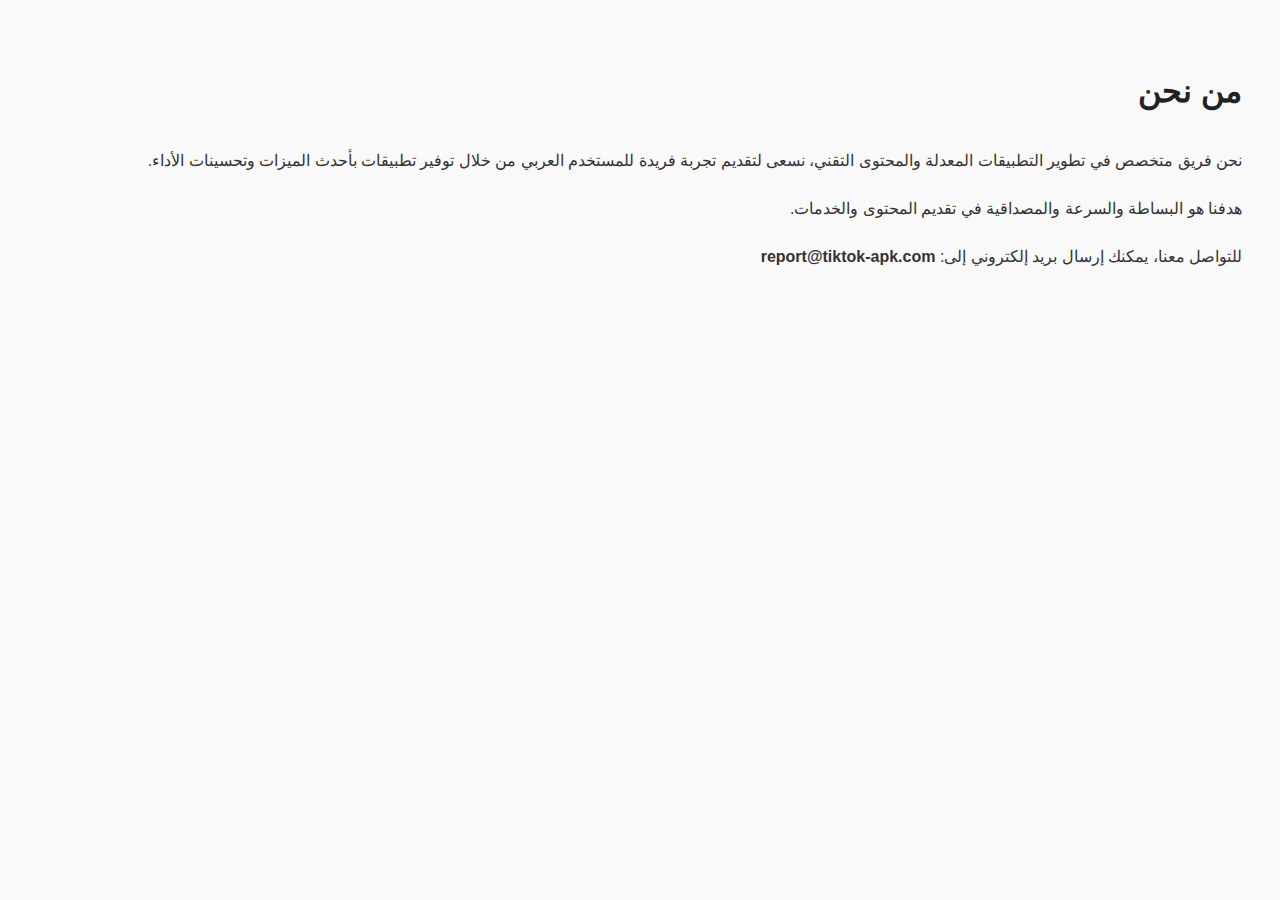
<file: about.html>
<!DOCTYPE html>
<html lang="ar" dir="rtl">
<head>
  <meta charset="UTF-8">
  <title>من نحن</title>
  <style>
    body { font-family: 'Tajawal', sans-serif; padding: 30px; background: #f9f9f9; line-height: 2; color: #333; }
    h1 { color: #222; }
  </style>
</head>
<body>
  <h1>من نحن</h1>
  <p>نحن فريق متخصص في تطوير التطبيقات المعدلة والمحتوى التقني، نسعى لتقديم تجربة فريدة للمستخدم العربي من خلال توفير تطبيقات بأحدث الميزات وتحسينات الأداء.</p>
  <p>هدفنا هو البساطة والسرعة والمصداقية في تقديم المحتوى والخدمات.</p>
  <p>للتواصل معنا، يمكنك إرسال بريد إلكتروني إلى: <strong>report@tiktok-apk.com</strong></p>
</body>
</html>
</file>
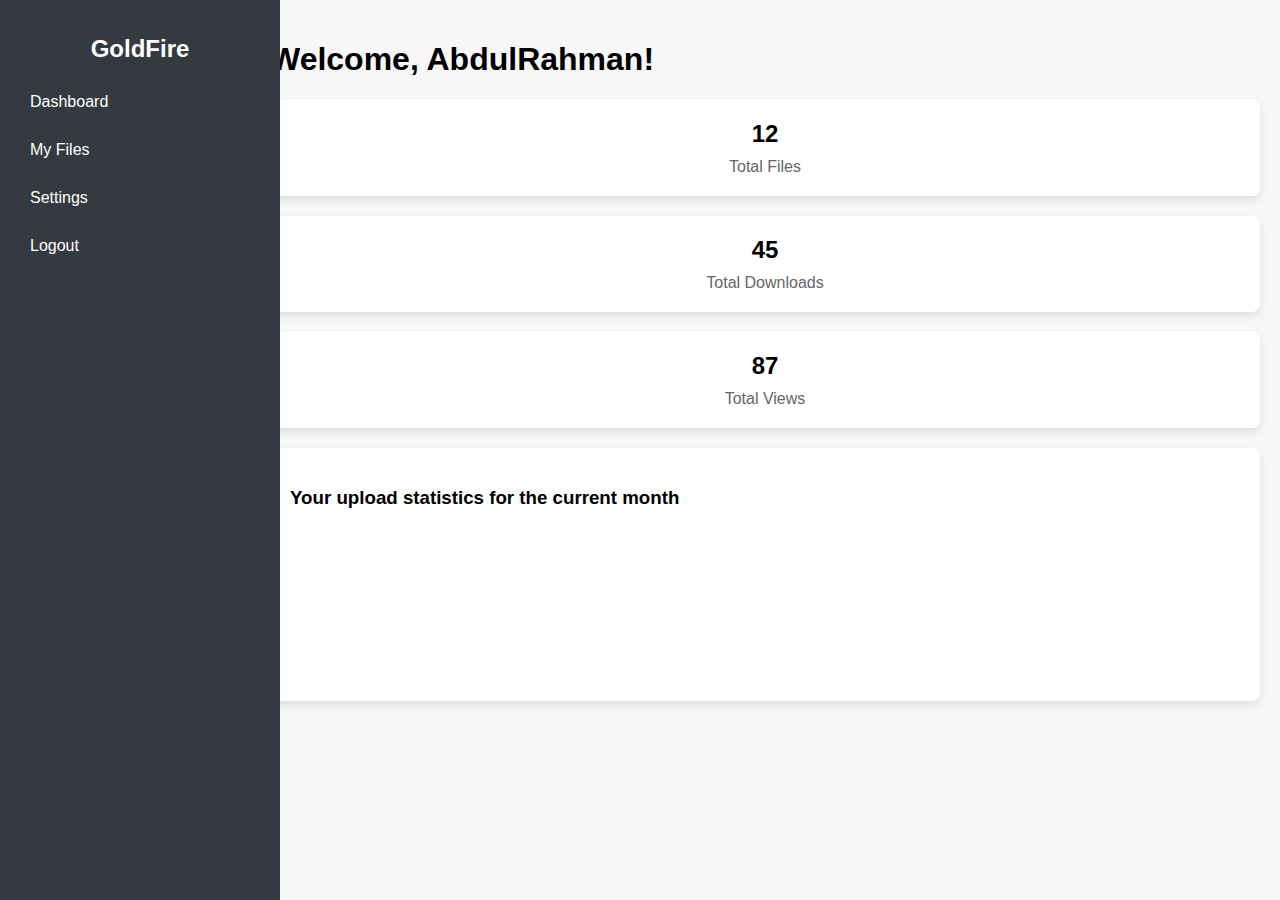
<file: dashboard.html>
<!DOCTYPE html>
<html lang="en">
<head>
    <meta charset="UTF-8">
    <meta name="viewport" content="width=device-width, initial-scale=1.0">
    <title>User Dashboard</title>
    <style>
        body {
            font-family: Arial, sans-serif;
            margin: 0;
            padding: 0;
            background-color: #f7f7f7;
        }

        .sidebar {
            width: 250px;
            background-color: #343a40;
            color: #fff;
            height: 100vh;
            position: fixed;
            top: 0;
            left: 0;
            display: flex;
            flex-direction: column;
            padding: 15px;
        }

        .sidebar h2 {
            text-align: center;
            margin-bottom: 20px;
        }

        .sidebar a {
            text-decoration: none;
            color: #fff;
            padding: 10px 15px;
            display: block;
            border-radius: 4px;
            margin-bottom: 10px;
        }

        .sidebar a:hover {
            background-color: #495057;
        }

        .content {
            margin-left: 250px;
            padding: 20px;
        }

        .card {
            background-color: #fff;
            padding: 20px;
            border-radius: 8px;
            box-shadow: 0 4px 8px rgba(0, 0, 0, 0.1);
            margin-bottom: 20px;
            text-align: center;
        }

        .card h3 {
            margin: 0;
            font-size: 24px;
        }

        .card p {
            margin: 10px 0 0;
            font-size: 16px;
            color: #666;
        }

        .chart {
            background-color: #fff;
            padding: 20px;
            border-radius: 8px;
            box-shadow: 0 4px 8px rgba(0, 0, 0, 0.1);
            margin-top: 20px;
        }
    </style>
</head>
<body>
    <div class="sidebar">
        <h2>GoldFire</h2>
        <a href="https://ytplus.abu3rab.com/dashboard.html">Dashboard</a>
        <a href="#">My Files</a>
        <a href="#">Settings</a>
        <a href="/logout">Logout</a>
    </div>

    <div class="content">
        <h1>Welcome, <span id="username"></span>!</h1>
        <div class="card">
            <h3 id="total-files">0</h3>
            <p>Total Files</p>
        </div>
        <div class="card">
            <h3 id="total-downloads">0</h3>
            <p>Total Downloads</p>
        </div>
        <div class="card">
            <h3 id="total-views">0</h3>
            <p>Total Views</p>
        </div>
        <div class="chart">
            <h3>Your upload statistics for the current month</h3>
            <canvas id="uploadChart"></canvas>
        </div>
    </div>

    <script>
        // Fetch user data from session or API
        const userData = {
            username: "AbdulRahman",
            totalFiles: 12,
            totalDownloads: 45,
            totalViews: 87
        };

        // Update dashboard with user data
        document.getElementById('username').textContent = userData.username;
        document.getElementById('total-files').textContent = userData.totalFiles;
        document.getElementById('total-downloads').textContent = userData.totalDownloads;
        document.getElementById('total-views').textContent = userData.totalViews;
    </script>
</body>
</html>
</file>
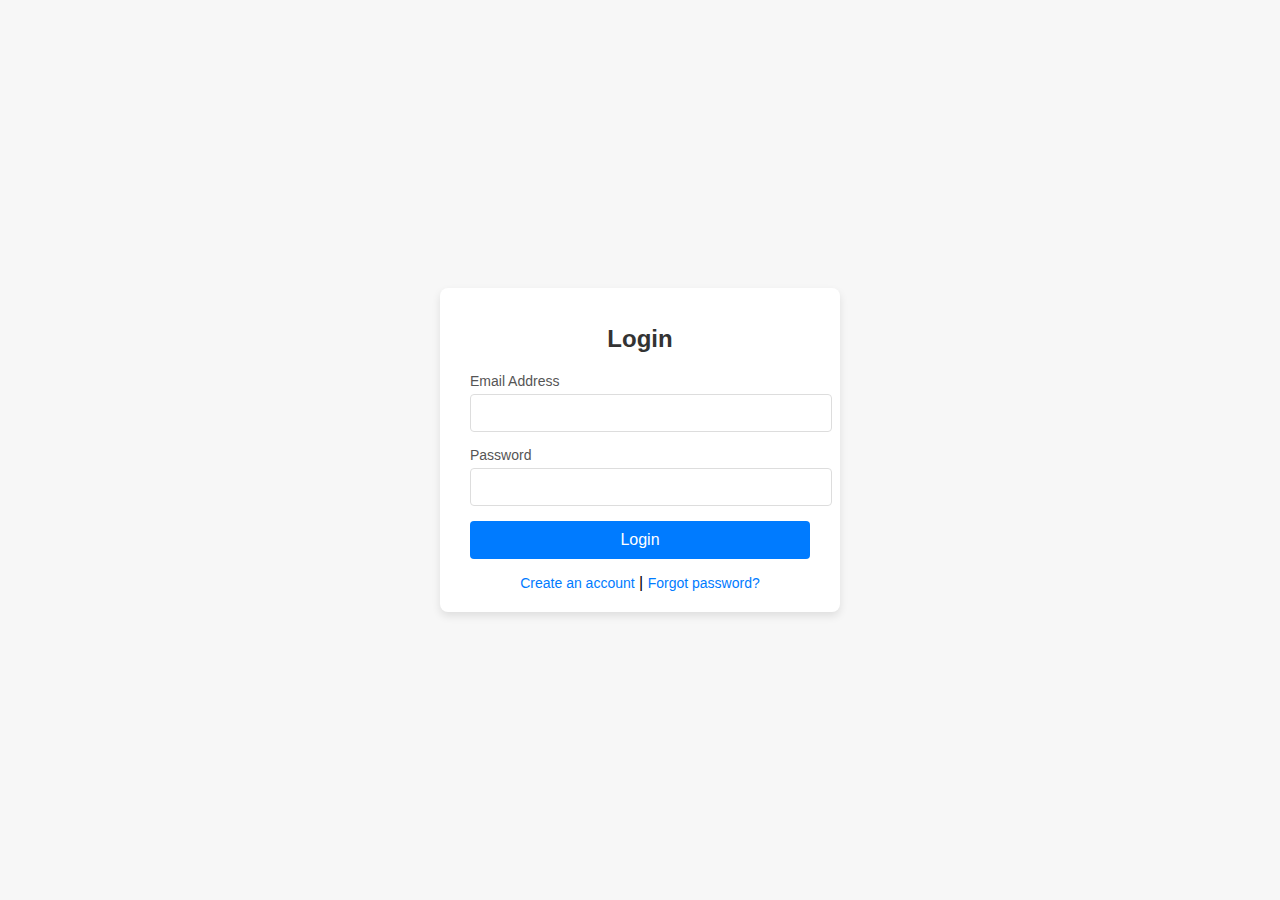
<file: login.html>
<!DOCTYPE html>
<html lang="en">
<head>
    <meta charset="UTF-8">
    <meta name="viewport" content="width=device-width, initial-scale=1.0">
    <title>Login - GoldFire</title>
    <style>
        body {
            font-family: Arial, sans-serif;
            background-color: #f7f7f7;
            display: flex;
            justify-content: center;
            align-items: center;
            height: 100vh;
            margin: 0;
        }

        .container {
            width: 100%;
            max-width: 400px;
            background: #fff;
            box-shadow: 0 4px 8px rgba(0, 0, 0, 0.1);
            border-radius: 8px;
            overflow: hidden;
        }

        .login-box {
            padding: 20px 30px;
        }

        .login-box h1 {
            margin-bottom: 20px;
            font-size: 24px;
            color: #333;
            text-align: center;
        }

        .input-group {
            margin-bottom: 15px;
        }

        .input-group label {
            display: block;
            margin-bottom: 5px;
            font-size: 14px;
            color: #555;
        }

        .input-group input {
            width: 100%;
            padding: 10px;
            font-size: 14px;
            border: 1px solid #ddd;
            border-radius: 4px;
            outline: none;
        }

        .input-group input:focus {
            border-color: #007bff;
        }

        .btn {
            width: 100%;
            padding: 10px 15px;
            background-color: #007bff;
            color: #fff;
            border: none;
            border-radius: 4px;
            font-size: 16px;
            cursor: pointer;
        }

        .btn:hover {
            background-color: #0056b3;
        }

        .extra-links {
            text-align: center;
            margin-top: 15px;
        }

        .extra-links a {
            color: #007bff;
            text-decoration: none;
            font-size: 14px;
        }

        .extra-links a:hover {
            text-decoration: underline;
        }
    </style>
</head>
<body>
    <div class="container">
        <div class="login-box">
            <h1>Login</h1>
            <form action="/dashboard" method="post">
                <div class="input-group">
                    <label for="email">Email Address</label>
                    <input type="email" id="email" name="email" required>
                </div>
                <div class="input-group">
                    <label for="password">Password</label>
                    <input type="password" id="password" name="password" required>
                </div>
                <button type="submit" class="btn">Login</button>
                <div class="extra-links">
                    <a href="/register">Create an account</a> |
                    <a href="/forgot-password">Forgot password?</a>
                </div>
            </form>
        </div>
    </div>
    <script>
        document.querySelector('form').addEventListener('submit', function (event) {
            const email = document.getElementById('email').value;
            const password = document.getElementById('password').value;

            if (!email || !password) {
                alert('Please fill in all fields!');
                event.preventDefault();
            }
        });
    </script>
</body>
</html>
</file>
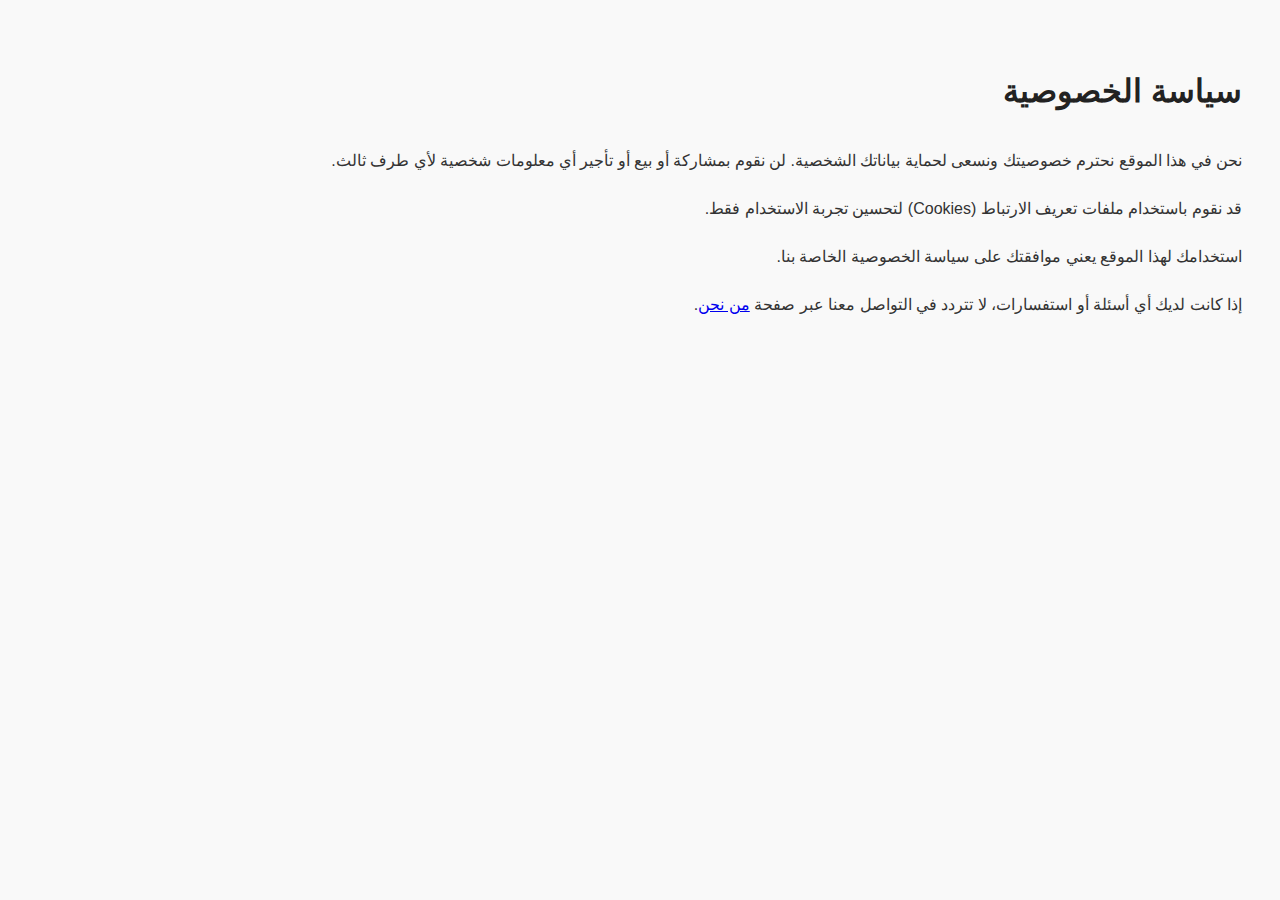
<file: privacy-policy.html>
<!DOCTYPE html>
<html lang="ar" dir="rtl">
<head>
  <meta charset="UTF-8">
  <title>سياسة الخصوصية</title>
  <style>
    body { font-family: 'Tajawal', sans-serif; padding: 30px; background: #f9f9f9; line-height: 2; color: #333; }
    h1 { color: #222; }
  </style>
</head>
<body>
  <h1>سياسة الخصوصية</h1>
  <p>نحن في هذا الموقع نحترم خصوصيتك ونسعى لحماية بياناتك الشخصية. لن نقوم بمشاركة أو بيع أو تأجير أي معلومات شخصية لأي طرف ثالث.</p>
  <p>قد نقوم باستخدام ملفات تعريف الارتباط (Cookies) لتحسين تجربة الاستخدام فقط.</p>
  <p>استخدامك لهذا الموقع يعني موافقتك على سياسة الخصوصية الخاصة بنا.</p>
  <p>إذا كانت لديك أي أسئلة أو استفسارات، لا تتردد في التواصل معنا عبر صفحة <a href="about.html">من نحن</a>.</p>
</body>
</html>
</file>
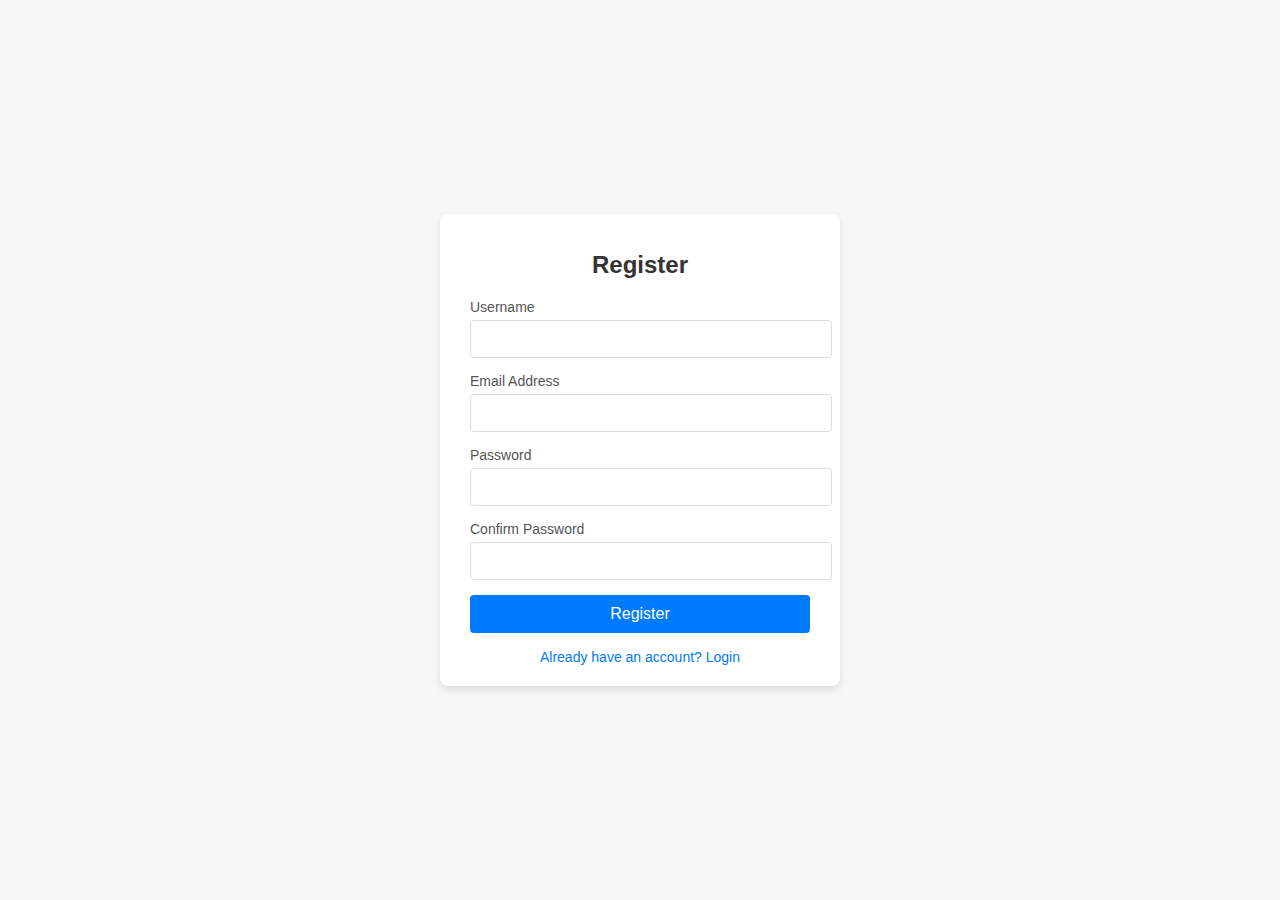
<file: register.html>
<!DOCTYPE html>
<html lang="en">
<head>
    <meta charset="UTF-8">
    <meta name="viewport" content="width=device-width, initial-scale=1.0">
    <title>Register - GoldFire</title>
    <style>
        body {
            font-family: Arial, sans-serif;
            background-color: #f7f7f7;
            display: flex;
            justify-content: center;
            align-items: center;
            height: 100vh;
            margin: 0;
        }

        .container {
            width: 100%;
            max-width: 400px;
            background: #fff;
            box-shadow: 0 4px 8px rgba(0, 0, 0, 0.1);
            border-radius: 8px;
            overflow: hidden;
        }

        .register-box {
            padding: 20px 30px;
        }

        .register-box h1 {
            margin-bottom: 20px;
            font-size: 24px;
            color: #333;
            text-align: center;
        }

        .input-group {
            margin-bottom: 15px;
        }

        .input-group label {
            display: block;
            margin-bottom: 5px;
            font-size: 14px;
            color: #555;
        }

        .input-group input {
            width: 100%;
            padding: 10px;
            font-size: 14px;
            border: 1px solid #ddd;
            border-radius: 4px;
            outline: none;
        }

        .input-group input:focus {
            border-color: #007bff;
        }

        .btn {
            width: 100%;
            padding: 10px 15px;
            background-color: #007bff;
            color: #fff;
            border: none;
            border-radius: 4px;
            font-size: 16px;
            cursor: pointer;
        }

        .btn:hover {
            background-color: #0056b3;
        }

        .extra-links {
            text-align: center;
            margin-top: 15px;
        }

        .extra-links a {
            color: #007bff;
            text-decoration: none;
            font-size: 14px;
        }

        .extra-links a:hover {
            text-decoration: underline;
        }
    </style>
</head>
<body>
    <div class="container">
        <div class="register-box">
            <h1>Register</h1>
            <form action="/register" method="post">
                <div class="input-group">
                    <label for="username">Username</label>
                    <input type="text" id="username" name="username" required>
                </div>
                <div class="input-group">
                    <label for="email">Email Address</label>
                    <input type="email" id="email" name="email" required>
                </div>
                <div class="input-group">
                    <label for="password">Password</label>
                    <input type="password" id="password" name="password" required>
                </div>
                <div class="input-group">
                    <label for="confirm-password">Confirm Password</label>
                    <input type="password" id="confirm-password" name="confirm-password" required>
                </div>
                <button type="submit" class="btn">Register</button>
                <div class="extra-links">
                    <a href="/login">Already have an account? Login</a>
                </div>
            </form>
        </div>
    </div>
    <script>
        document.querySelector('form').addEventListener('submit', function (event) {
            const password = document.getElementById('password').value;
            const confirmPassword = document.getElementById('confirm-password').value;

            if (password !== confirmPassword) {
                alert('Passwords do not match!');
                event.preventDefault();
            }
        });
    </script>
</body>
</html>
</file>
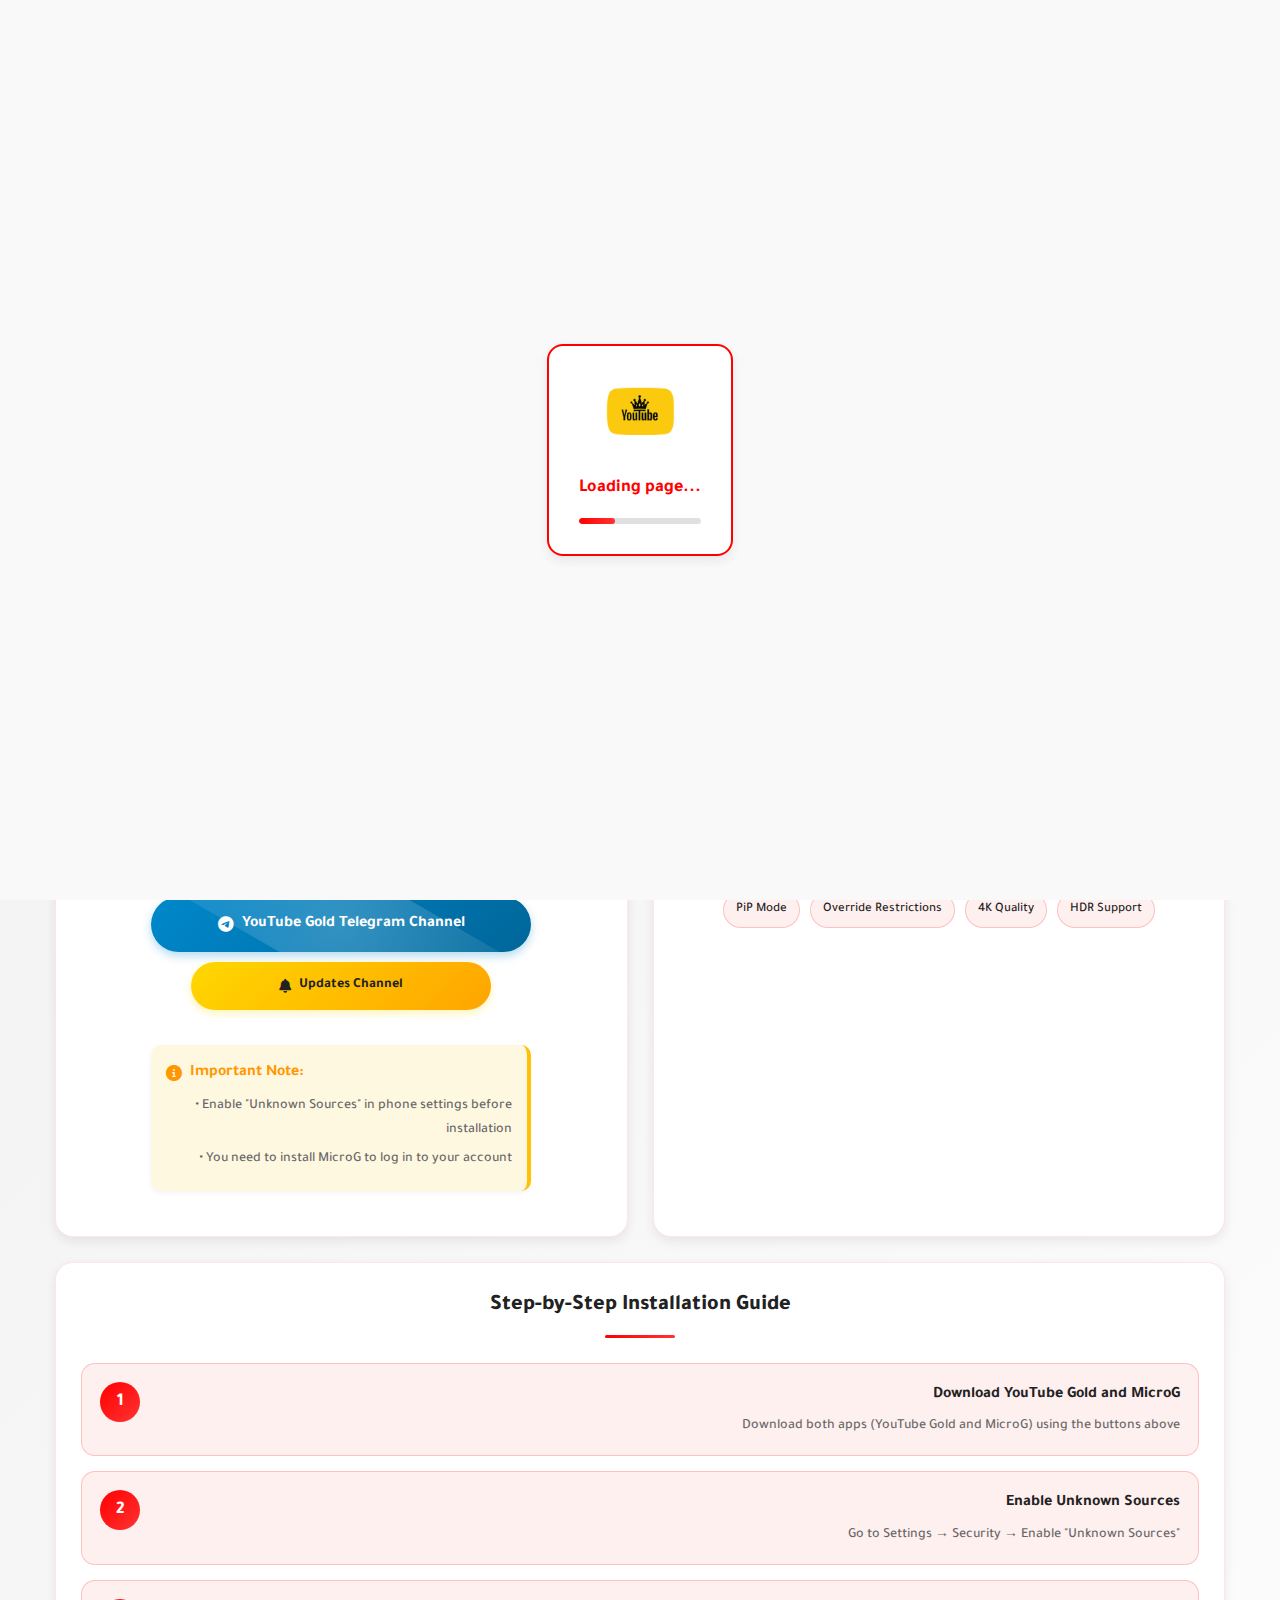
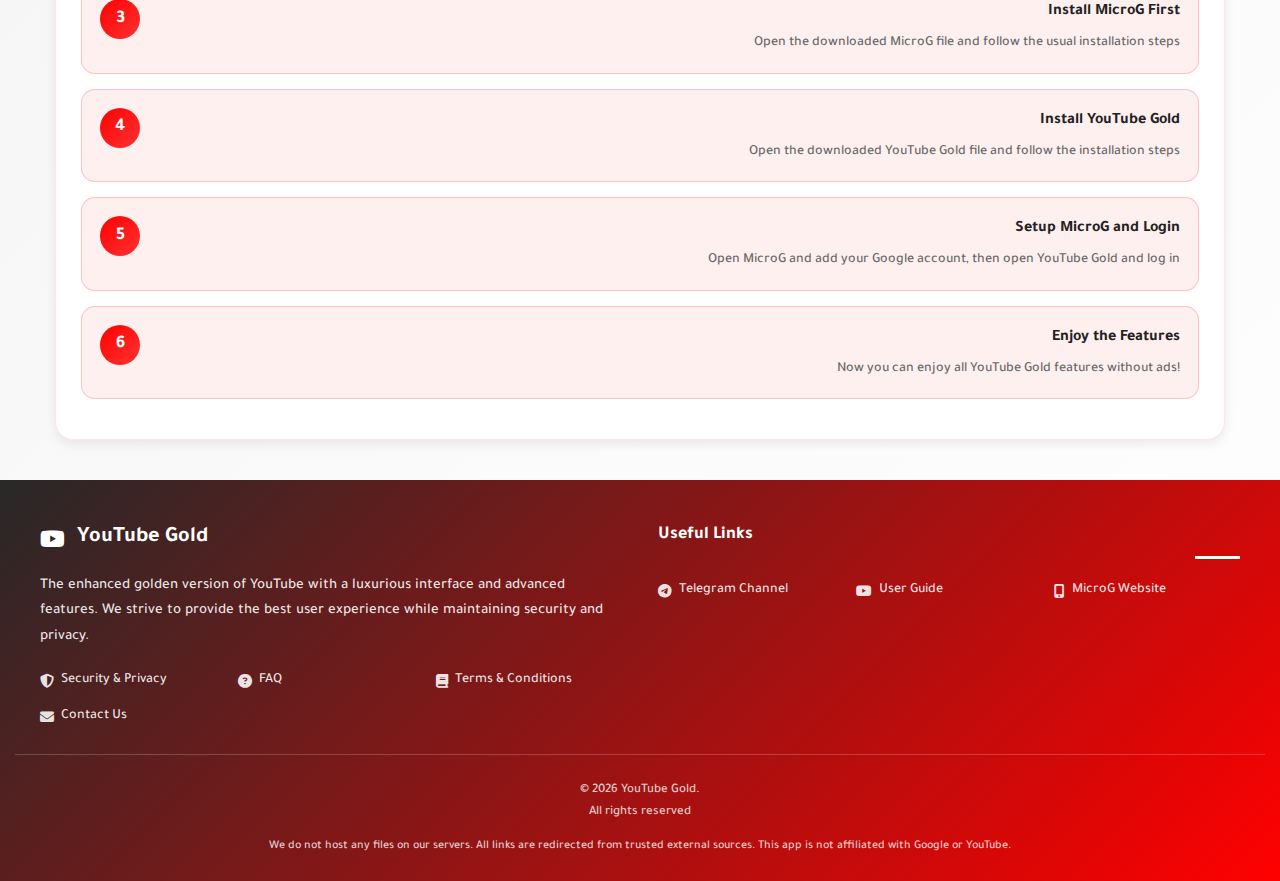
<file: test5.html>
<!DOCTYPE html>
<html lang="ar" dir="rtl">
<head>
  <meta charset="UTF-8" />
  <title>YouTube Gold - يوتيوب الذهبي</title>
  
  <!-- Favicon -->
  <link rel="icon" href="https://instagold.download/favicon.ico" type="image/x-icon">

  <!-- Meta tags الأساسية -->
  <meta name="viewport" content="width=device-width, initial-scale=1, shrink-to-fit=no"/>
  <meta name="robots" content="index,follow"/>
  <meta name="description" content="يوتيوب الذهبي هو نسخة محسنة من تطبيق يوتيوب مع ميزات فريدة مثل تشغيل الفيديوهات في الخلفية، تحميل الفيديوهات، إزالة الإعلانات، والمزيد."/>
  <meta name="keywords" content="يوتيوب الذهبي, YouTube Gold, نسخة يوتيوب معدلة, يوتيوب بريميوم"/>

  <!-- الخطوط -->
  <link href="https://fonts.googleapis.com/css2?family=Tajawal:wght@400;500;600;700;800&display=swap" rel="stylesheet">
  
  <!-- أيقونات -->
  <link rel="stylesheet" href="https://cdnjs.cloudflare.com/ajax/libs/font-awesome/6.4.0/css/all.min.css">
  
  <script data-cfasync="false" async type="text/javascript" src="//nc.somasaweel.com/rXAEaz1AY6INzoAl/121985"></script>
  
  <!-- Google tag (gtag.js) -->
<script async src="https://www.googletagmanager.com/gtag/js?id=G-W3QKTBZDQ0"></script>
<script>
  window.dataLayer = window.dataLayer || [];
  function gtag(){dataLayer.push(arguments);}
  gtag('js', new Date());

  gtag('config', 'G-W3QKTBZDQ0');
</script>
  
  <style>
    :root {
      --youtube-red: #FF0000;
      --youtube-dark: #282828;
      --youtube-light: #f9f9f9;
      --gold-primary: #FFD700;
      --gold-secondary: #FFA500;
      --accent-color: #FF3333;
      --telegram-color: #0088cc;
      --text-dark: #222;
      --text-light: #f8f8f8;
      --bg-light: #f9f9f9;
      --shadow: 0 4px 12px rgba(0,0,0,0.08);
      --shadow-hover: 0 8px 20px rgba(0,0,0,0.12);
      --transition: all 0.3s ease;
    }
    
    * {
      margin: 0;
      padding: 0;
      box-sizing: border-box;
    }
    
    body {
      font-family: 'Tajawal', sans-serif;
      font-weight: 500;
      line-height: 1.7;
      color: var(--text-dark);
      background: linear-gradient(135deg, #f0f0f0 0%, #ffffff 100%);
      min-height: 100vh;
      position: relative;
    }
    
    [data-lang] { display: none; }
    
    /* شاشة التحميل */
    #loader {
      position: fixed;
      inset: 0;
      background: var(--bg-light);
      display: flex;
      flex-direction: column;
      align-items: center;
      justify-content: center;
      z-index: 9999;
      transition: opacity 0.5s ease;
    }
    
    .loader-content {
      text-align: center;
      padding: 30px;
      border-radius: 16px;
      background: rgba(255, 255, 255, 0.95);
      box-shadow: var(--shadow);
      border: 2px solid var(--youtube-red);
    }
    
    .loader-logo {
      width: 70px;
      height: 70px;
      margin-bottom: 15px;
      animation: pulse 1.5s infinite;
    }
    
    .loader-text {
      font-size: 18px;
      font-weight: 600;
      color: var(--youtube-red);
      margin-bottom: 15px;
    }
    
    .loader-progress {
      width: 100%;
      height: 6px;
      background: #e0e0e0;
      border-radius: 4px;
      overflow: hidden;
      position: relative;
    }
    
    .loader-progress-bar {
      position: absolute;
      left: 0;
      top: 0;
      height: 100%;
      width: 0%;
      background: linear-gradient(90deg, var(--youtube-red), var(--accent-color));
      border-radius: 4px;
      transition: width 0.5s ease;
    }
    
    /* الشريط العلوي */
    .top-bar {
      display: flex;
      justify-content: space-between;
      align-items: center;
      padding: 12px 20px;
      background: linear-gradient(135deg, var(--youtube-dark) 0%, var(--youtube-red) 100%);
      box-shadow: var(--shadow);
      position: sticky;
      top: 0;
      z-index: 100;
    }
    
    .logo {
      display: flex;
      align-items: center;
      gap: 8px;
      color: white;
      font-weight: 700;
      font-size: 18px;
      text-decoration: none;
    }
    
    .logo-icon {
      font-size: 20px;
    }
    
    .lang-switcher {
      display: flex;
      gap: 8px;
    }
    
    .lang-btn {
      background: rgba(255, 255, 255, 0.2);
      border: 1px solid rgba(255, 255, 255, 0.3);
      color: white;
      padding: 5px 12px;
      border-radius: 30px;
      font-weight: 600;
      font-size: 14px;
      cursor: pointer;
      transition: var(--transition);
    }
    
    .lang-btn:hover {
      background: rgba(255, 255, 255, 0.3);
    }
    
    /* الهيدر */
    .header {
      background: linear-gradient(135deg, var(--youtube-dark) 0%, var(--youtube-red) 100%);
      text-align: center;
      padding: 30px 15px;
      position: relative;
      overflow: hidden;
    }
    
    .header::before {
      content: "";
      position: absolute;
      top: -50%;
      left: -50%;
      width: 200%;
      height: 200%;
      background: radial-gradient(circle, rgba(255,255,255,0.1) 0%, rgba(255,255,255,0) 70%);
      transform: rotate(30deg);
    }
    
    .header-content {
      position: relative;
      z-index: 2;
      max-width: 800px;
      margin: 0 auto;
    }
    
    h1 {
      font-size: 26px;
      font-weight: 800;
      margin-bottom: 8px;
      color: white;
      text-shadow: 0 2px 4px rgba(0,0,0,0.2);
    }
    
    .subtitle {
      font-size: 16px;
      color: rgba(255, 255, 255, 0.9);
      max-width: 600px;
      margin: 0 auto 15px;
    }
    
    .version-badge {
      display: inline-block;
      background: rgba(0, 0, 0, 0.2);
      color: white;
      padding: 5px 12px;
      border-radius: 20px;
      font-weight: 600;
      font-size: 13px;
      margin-top: 8px;
      border: 1px solid rgba(255,255,255,0.3);
    }
    
    /* المحتوى الرئيسي */
    .main-content {
      max-width: 1200px;
      margin: -40px auto 30px;
      padding: 0 15px;
      position: relative;
      z-index: 5;
    }
    
    .content-grid {
      display: grid;
      grid-template-columns: 1fr;
      gap: 25px;
    }
    
    @media (min-width: 768px) {
      .content-grid {
        grid-template-columns: 1fr 1fr;
      }
    }
    
    /* بطاقة التطبيق */
    .app-card {
      background: white;
      border-radius: 18px;
      overflow: hidden;
      box-shadow: var(--shadow);
      text-align: center;
      padding: 25px;
      display: flex;
      flex-direction: column;
      align-items: center;
      border: 1px solid rgba(255, 0, 0, 0.1);
    }
    
    .app-logo-container {
      position: relative;
      margin-bottom: 20px;
    }
    
    .app-logo {
      width: 130px;
      height: 130px;
      border-radius: 25px;
      box-shadow: 0 8px 16px rgba(255, 0, 0, 0.3);
      border: 4px solid white;
      position: relative;
      z-index: 2;
      background: white;
      padding: 10px;
    }
    
    .app-logo-bg {
      position: absolute;
      top: -12px;
      left: -12px;
      width: 154px;
      height: 154px;
      background: linear-gradient(135deg, var(--youtube-red), var(--accent-color));
      border-radius: 35px;
      z-index: 1;
      opacity: 0.7;
      filter: blur(12px);
    }
    
    .app-title {
      font-size: 22px;
      font-weight: 800;
      color: var(--text-dark);
      margin-bottom: 8px;
    }
    
    .app-description {
      color: #555;
      margin-bottom: 25px;
      line-height: 1.7;
      font-size: 15px;
    }
    
    .app-meta {
      display: flex;
      justify-content: center;
      gap: 15px;
      margin-bottom: 20px;
      flex-wrap: wrap;
    }
    
    .meta-item {
      display: flex;
      flex-direction: column;
      align-items: center;
      min-width: 80px;
    }
    
    .meta-icon {
      font-size: 18px;
      color: var(--youtube-red);
      margin-bottom: 5px;
    }
    
    .meta-value {
      font-weight: 700;
      font-size: 15px;
    }
    
    .meta-label {
      font-size: 13px;
      color: #777;
    }
    
    /* زر التحميل */
    .download-box {
      width: 100%;
      max-width: 380px;
      margin: 15px auto;
    }
    
    .file-box {
      display: flex;
      align-items: center;
      background: linear-gradient(135deg, var(--youtube-red), var(--accent-color));
      color: white;
      padding: 16px;
      border-radius: 14px;
      box-shadow: 0 5px 12px rgba(255, 0, 0, 0.4);
      text-decoration: none;
      transition: var(--transition);
      position: relative;
      overflow: hidden;
      cursor: pointer;
      margin-bottom: 15px;
    }
    
    .file-box:hover {
      transform: translateY(-4px);
      box-shadow: var(--shadow-hover);
    }
    
    .file-box::after {
      content: "";
      position: absolute;
      top: -50%;
      left: -50%;
      width: 200%;
      height: 200%;
      background: radial-gradient(circle, rgba(255,255,255,0.3) 0%, rgba(255,255,255,0) 70%);
      transform: rotate(30deg);
      pointer-events: none;
    }
    
    .file-box img {
      width: 55px;
      height: 55px;
      margin-inline-end: 12px;
      border-radius: 10px;
      background: rgba(255, 255, 255, 0.2);
      padding: 7px;
    }
    
    .file-box .text {
      display: flex;
      flex-direction: column;
      text-align: start;
      flex: 1;
    }
    
    .file-box .title {
      font-weight: 700;
      font-size: 18px;
      margin-bottom: 3px;
    }
    
    .file-box .size {
      font-size: 13px;
      opacity: 0.9;
    }
    
    .file-box .download-icon {
      font-size: 22px;
      margin-right: 8px;
    }
    
    /* زر تحميل MicroG */
    .microg-box {
      display: flex;
      align-items: center;
      background: linear-gradient(135deg, #4285F4, #34A853);
      color: white;
      padding: 16px;
      border-radius: 14px;
      box-shadow: 0 5px 12px rgba(66, 133, 244, 0.4);
      text-decoration: none;
      transition: var(--transition);
      position: relative;
      overflow: hidden;
      cursor: pointer;
      margin-bottom: 15px;
    }
    
    .microg-box:hover {
      transform: translateY(-4px);
      box-shadow: 0 8px 20px rgba(66, 133, 244, 0.5);
    }
    
    .microg-box::after {
      content: "";
      position: absolute;
      top: -50%;
      left: -50%;
      width: 200%;
      height: 200%;
      background: radial-gradient(circle, rgba(255,255,255,0.3) 0%, rgba(255,255,255,0) 70%);
      transform: rotate(30deg);
      pointer-events: none;
    }
    
    .microg-box img {
      width: 55px;
      height: 55px;
      margin-inline-end: 12px;
      border-radius: 10px;
      background: rgba(255, 255, 255, 0.2);
      padding: 7px;
    }
    
    .microg-box .text {
      display: flex;
      flex-direction: column;
      text-align: start;
      flex: 1;
    }
    
    .microg-box .title {
      font-weight: 700;
      font-size: 18px;
      margin-bottom: 3px;
    }
    
    .microg-box .size {
      font-size: 13px;
      opacity: 0.9;
    }
    
    .microg-box .download-icon {
      font-size: 22px;
      margin-right: 8px;
    }
    
    /* العد التنازلي */
    .countdown-box {
      background: linear-gradient(135deg, var(--youtube-red), var(--accent-color));
      padding: 16px;
      margin-top: 18px;
      border-radius: 14px;
      font-size: 17px;
      font-weight: 700;
      text-align: center;
      color: #fff;
      box-shadow: 0 3px 8px rgba(0,0,0,0.1);
      display: none;
    }
    
    /* زر التنزيل النهائي */
    .download-btn {
      display: flex;
      align-items: center;
      justify-content: center;
      gap: 8px;
      background: linear-gradient(135deg, var(--youtube-red), var(--accent-color));
      color: white;
      padding: 16px 30px;
      font-size: 18px;
      font-weight: 700;
      text-align: center;
      border: none;
      border-radius: 50px;
      cursor: pointer;
      text-decoration: none;
      box-shadow: 0 5px 12px rgba(255, 0, 0, 0.4);
      transition: var(--transition);
      width: 100%;
      max-width: 380px;
      margin: 20px auto 0;
      position: relative;
      overflow: hidden;
    }
    
    .download-btn:hover {
      transform: translateY(-4px);
      box-shadow: var(--shadow-hover);
    }
    
    .download-btn::after {
      content: "";
      position: absolute;
      top: -50%;
      left: -50%;
      width: 200%;
      height: 200%;
      background: radial-gradient(circle, rgba(255,255,255,0.3) 0%, rgba(255,255,255,0) 70%);
      transform: rotate(30deg);
      pointer-events: none;
    }
    
    /* زر تابع المطور على تلجرام */
    .developer-btn {
      display: flex;
      align-items: center;
      justify-content: center;
      gap: 8px;
      background: linear-gradient(135deg, var(--telegram-color), #006699);
      color: white;
      padding: 14px 25px;
      font-size: 16px;
      font-weight: 700;
      text-align: center;
      border: none;
      border-radius: 50px;
      cursor: pointer;
      text-decoration: none;
      box-shadow: 0 4px 10px rgba(0, 136, 204, 0.3);
      transition: var(--transition);
      width: 100%;
      max-width: 380px;
      margin: 15px auto 0;
      position: relative;
      overflow: hidden;
    }
    
    .developer-btn:hover {
      transform: translateY(-3px);
      box-shadow: 0 6px 15px rgba(0, 136, 204, 0.4);
    }
    
    .developer-btn::after {
      content: "";
      position: absolute;
      top: -50%;
      left: -50%;
      width: 200%;
      height: 200%;
      background: radial-gradient(circle, rgba(255,255,255,0.2) 0%, rgba(255,255,255,0) 70%);
      transform: rotate(30deg);
      pointer-events: none;
    }
    
    /* زر التحديثات */
    .updates-btn {
      display: flex;
      align-items: center;
      justify-content: center;
      gap: 8px;
      background: linear-gradient(135deg, #FFD700, #FFA500);
      color: var(--text-dark);
      padding: 12px 20px;
      font-size: 14px;
      font-weight: 600;
      text-align: center;
      border: none;
      border-radius: 50px;
      cursor: pointer;
      text-decoration: none;
      box-shadow: 0 3px 8px rgba(255, 215, 0, 0.3);
      transition: var(--transition);
      width: 100%;
      max-width: 300px;
      margin: 10px auto 0;
      position: relative;
      overflow: hidden;
    }
    
    .updates-btn:hover {
      transform: translateY(-3px);
      box-shadow: 0 5px 12px rgba(255, 215, 0, 0.4);
    }
    
    /* قسم الأزرار */
    .buttons-section {
      display: flex;
      flex-direction: column;
      gap: 10px;
      margin-top: 20px;
      width: 100%;
      max-width: 380px;
      margin-left: auto;
      margin-right: auto;
    }
    
    /* تعليمات التثبيت */
    .instructions-card {
      background: white;
      border-radius: 18px;
      overflow: hidden;
      box-shadow: var(--shadow);
      padding: 25px;
      border: 1px solid rgba(255, 0, 0, 0.1);
      margin-top: 25px;
    }
    
    .instructions-title {
      font-size: 22px;
      font-weight: 800;
      color: var(--text-dark);
      text-align: center;
      margin-bottom: 25px;
      position: relative;
      padding-bottom: 12px;
    }
    
    .instructions-title::after {
      content: "";
      position: absolute;
      bottom: 0;
      left: 50%;
      transform: translateX(-50%);
      width: 70px;
      height: 3px;
      background: linear-gradient(90deg, var(--youtube-red), var(--accent-color));
      border-radius: 2px;
    }
    
    .instruction-step {
      display: flex;
      gap: 15px;
      padding: 18px;
      margin-bottom: 15px;
      border-radius: 14px;
      background: #fff0f0;
      transition: var(--transition);
      border: 1px solid rgba(255, 0, 0, 0.2);
    }
    
    .instruction-step:hover {
      transform: translateY(-2px);
      box-shadow: 0 4px 12px rgba(0,0,0,0.05);
    }
    
    .step-number {
      width: 40px;
      height: 40px;
      min-width: 40px;
      border-radius: 50%;
      background: linear-gradient(135deg, var(--youtube-red), var(--accent-color));
      display: flex;
      align-items: center;
      justify-content: center;
      color: white;
      font-size: 18px;
      font-weight: 700;
    }
    
    .step-content {
      text-align: right;
      flex: 1;
    }
    
    .step-title {
      font-weight: 700;
      font-size: 16px;
      margin-bottom: 6px;
      color: var(--text-dark);
    }
    
    .step-desc {
      font-size: 14px;
      color: #666;
      line-height: 1.6;
    }
    
    /* ميزات التطبيق */
    .features-card {
      background: white;
      border-radius: 18px;
      overflow: hidden;
      box-shadow: var(--shadow);
      padding: 25px;
      border: 1px solid rgba(255, 0, 0, 0.1);
    }
    
    .section-title {
      font-size: 22px;
      font-weight: 800;
      color: var(--text-dark);
      text-align: center;
      margin-bottom: 25px;
      position: relative;
      padding-bottom: 12px;
    }
    
    .section-title::after {
      content: "";
      position: absolute;
      bottom: 0;
      left: 50%;
      transform: translateX(-50%);
      width: 70px;
      height: 3px;
      background: linear-gradient(90deg, var(--youtube-red), var(--accent-color));
      border-radius: 2px;
    }
    
    .features-grid {
      display: grid;
      grid-template-columns: repeat(auto-fill, minmax(240px, 1fr));
      gap: 20px;
    }
    
    .feature-item {
      display: flex;
      gap: 12px;
      padding: 18px;
      border-radius: 14px;
      background: #fff0f0;
      transition: var(--transition);
      border: 1px solid rgba(255, 0, 0, 0.2);
    }
    
    .feature-item:hover {
      transform: translateY(-4px);
      box-shadow: 0 4px 12px rgba(0,0,0,0.05);
      background: #ffe0e0;
    }
    
    .feature-icon {
      width: 45px;
      height: 45px;
      min-width: 45px;
      border-radius: 10px;
      background: linear-gradient(135deg, var(--youtube-red), var(--accent-color));
      display: flex;
      align-items: center;
      justify-content: center;
      color: white;
      font-size: 20px;
    }
    
    .feature-content {
      text-align: right;
    }
    
    .feature-title {
      font-weight: 700;
      font-size: 16px;
      margin-bottom: 6px;
      color: var(--text-dark);
    }
    
    .feature-desc {
      font-size: 14px;
      color: #666;
      line-height: 1.6;
    }
    
    /* الفوتر */
    .footer {
      background: linear-gradient(135deg, var(--youtube-dark) 0%, var(--youtube-red) 100%);
      color: rgba(255,255,255,0.9);
      padding: 40px 15px 25px;
      margin-top: 40px;
    }
    
    .footer-content {
      max-width: 1200px;
      margin: 0 auto;
      display: grid;
      grid-template-columns: 1fr;
      gap: 35px;
    }
    
    @media (min-width: 768px) {
      .footer-content {
        grid-template-columns: 1fr 1fr;
      }
    }
    
    .footer-logo {
      display: flex;
      align-items: center;
      gap: 12px;
      color: white;
      font-size: 22px;
      font-weight: 700;
      margin-bottom: 15px;
    }
    
    .footer-desc {
      font-size: 15px;
      line-height: 1.7;
      margin-bottom: 20px;
    }
    
    .footer-links {
      display: grid;
      grid-template-columns: repeat(auto-fill, minmax(140px, 1fr));
      gap: 12px;
      margin-top: 18px;
    }
    
    .footer-links a {
      text-decoration: none;
      color: rgba(255,255,255,0.9);
      display: flex;
      align-items: center;
      gap: 7px;
      transition: var(--transition);
      font-size: 14px;
    }
    
    .footer-links a:hover {
      color: white;
    }
    
    .footer-section-title {
      font-size: 18px;
      font-weight: 700;
      color: white;
      margin-bottom: 20px;
      position: relative;
      padding-bottom: 8px;
    }
    
    .footer-section-title::after {
      content: "";
      position: absolute;
      bottom: 0;
      right: 0;
      width: 45px;
      height: 3px;
      background: white;
    }
    
    .copyright {
      text-align: center;
      padding-top: 25px;
      margin-top: 25px;
      border-top: 1px solid rgba(255,255,255,0.2);
      font-size: 13px;
      color: rgba(255,255,255,0.8);
    }
    
    .disclaimer {
      font-size: 12px;
      color: rgba(255,255,255,0.8);
      margin-top: 12px;
      line-height: 1.7;
      max-width: 800px;
      margin-left: auto;
      margin-right: auto;
    }
    
    /* إشعار التثبيت */
    .install-notice {
      background: #fff8e1;
      border-right: 4px solid #ffc107;
      border-radius: 10px;
      padding: 15px;
      margin: 20px auto;
      max-width: 380px;
      text-align: right;
      box-shadow: 0 2px 5px rgba(0,0,0,0.05);
    }
    
    .install-notice h4 {
      color: #ff9800;
      margin-bottom: 8px;
      font-size: 16px;
      display: flex;
      align-items: center;
      gap: 8px;
    }
    
    .install-notice p {
      font-size: 14px;
      color: #666;
      margin-bottom: 5px;
    }
    
    /* الرسوم المتحركة */
    @keyframes pulse {
      0% { transform: scale(0.95); opacity: 0.8; }
      50% { transform: scale(1); opacity: 1; }
      100% { transform: scale(0.95); opacity: 0.8; }
    }
    
    @keyframes float {
      0% { transform: translateY(0px); }
      50% { transform: translateY(-8px); }
      100% { transform: translateY(0px); }
    }
    
    /* تحسينات للجوال */
    @media (max-width: 480px) {
      h1 {
        font-size: 24px;
      }
      
      .app-logo {
        width: 110px;
        height: 110px;
      }
      
      .app-logo-bg {
        width: 134px;
        height: 134px;
      }
      
      .app-title {
        font-size: 20px;
      }
      
      .app-description {
        font-size: 14px;
      }
      
      .feature-title {
        font-size: 15px;
      }
      
      .feature-desc {
        font-size: 13px;
      }
      
      .download-btn {
        font-size: 16px;
        padding: 14px 25px;
      }
      
      .developer-btn {
        font-size: 15px;
        padding: 12px 20px;
      }
      
      .section-title {
        font-size: 20px;
      }
      
      .footer-logo {
        font-size: 20px;
      }
      
      .footer-desc {
        font-size: 14px;
      }
    }
    
    /* تحسينات للأجهزة اللوحية */
    @media (min-width: 768px) and (max-width: 1024px) {
      .main-content {
        max-width: 95%;
      }
      
      .content-grid {
        gap: 20px;
      }
    }
    
    /* Fix LTR/RTL for download buttons */
.file-box .text,
.microg-box .text {
  text-align: start;
}

.file-box img,
.microg-box img {
  margin-right: 0;
  margin-inline-end: 12px;
}

.file-box .download-icon,
.microg-box .download-icon {
  margin-right: 0;
  margin-inline-start: auto;
}



  </style>
</head>

<body>

  <!-- شاشة التحميل -->
  <div id="loader">
    <div class="loader-content">
      <img src="ytgold.png" alt="يوتيوب الذهبي" class="loader-logo">
      <div class="loader-text" data-lang="ar">جاري تحميل الصفحة...</div>
      <div class="loader-text" data-lang="en">Loading page...</div>
      <div class="loader-progress">
        <div class="loader-progress-bar" id="loaderBar"></div>
      </div>
    </div>
  </div>

  <!-- الشريط العلوي -->
  <div class="top-bar">
    <a href="#" class="logo">
      <i class="fab fa-youtube logo-icon"></i>
      <span data-lang="ar">يوتيوب الذهبي</span>
      <span data-lang="en">YouTube Gold</span>
    </a>
    
    <div class="lang-switcher">
      <button class="lang-btn" onclick="setLanguage('ar')">🇸🇦 عربي</button>
      <button class="lang-btn" onclick="setLanguage('en')">🇺🇸 English</button>
    </div>
  </div>

  <!-- الهيدر -->
  <header class="header">
    <div class="header-content">
      <h1 data-lang="ar">يوتيوب الذهبي - YouTube Gold</h1>
      <h1 data-lang="en">YouTube Gold - Premium Edition</h1>
      
      <p class="subtitle" data-lang="ar">نسخة يوتيوب معدلة مع ميزات حصرية مثل تشغيل في الخلفية، إزالة الإعلانات، وتحميل الفيديوهات</p>
      <p class="subtitle" data-lang="en">Modified YouTube with exclusive features like background play, ad removal, and video downloads</p>
      
      <div class="version-badge">v19</div>
    </div>
  </header>

  <!-- المحتوى الرئيسي -->
  <div class="main-content">
    <div class="content-grid">
      <!-- بطاقة التطبيق -->
      <div class="app-card">
        <div class="app-logo-container">
          <div class="app-logo-bg"></div>
          <img src="ytgold.png" alt="يوتيوب الذهبي" class="app-logo">
        </div>
        
        <h2 class="app-title" data-lang="ar">يوتيوب الذهبي</h2>
        <h2 class="app-title" data-lang="en">YouTube Gold</h2>
        
        <p class="app-description" data-lang="ar">
          النسخة الذهبية المحسنة من يوتيوب مع واجهة فاخرة وميزات متقدمة. استمتع بميزات فريدة مثل تشغيل الفيديوهات في الخلفية، إزالة الإعلانات، تنزيل الفيديوهات، والمزيد!
        </p>
        <p class="app-description" data-lang="en">
          The enhanced golden version of YouTube with a luxurious interface and advanced features. Enjoy unique features like background play, ad removal, video downloads, and more!
        </p>
        
        <div class="app-meta">
          <div class="meta-item">
            <div class="meta-icon"><i class="fas fa-download"></i></div>
            <div class="meta-value">187.5MB</div>
            <div class="meta-label" data-lang="ar">حجم الملف</div>
            <div class="meta-label" data-lang="en">File Size</div>
          </div>
          <div class="meta-item">
            <div class="meta-icon"><i class="fas fa-sync-alt"></i></div>
            <div class="meta-value">v19</div>
            <div class="meta-label" data-lang="ar">الإصدار</div>
            <div class="meta-label" data-lang="en">Version</div>
          </div>
          <div class="meta-item">
            <div class="meta-icon"><i class="fas fa-check-circle"></i></div>
            <div class="meta-value" data-lang="ar">آمن</div>
            <div class="meta-value" data-lang="en">Safe</div>
            <div class="meta-label" data-lang="ar">بدون فيروسات</div>
            <div class="meta-label" data-lang="en">Virus Free</div>
          </div>
        </div>
        
        <div class="download-box">
          <!-- زر تحميل يوتيوب الذهبي -->
          <a href="javascript:void(0);" onclick="startCountdown()" id="fileInfoBox" class="file-box">
   
            <div class="text">
              <div class="title">YouTube_Gold_v19</div>
              <div class="size" data-lang="ar">اضغط للتحميل</div>
              <div class="size" data-lang="en">Click to download</div>
            </div>
            <i class="fa-solid fa-file-arrow-down download-icon"></i>
          </a>

          <!-- زر تحميل MicroG -->
          <a href="javascript:void(0);" onclick="startMicroGCountdown()" id="microgInfoBox" class="microg-box">
            
            <div class="text">
              <div class="title">MicroG Services</div>
              <div class="size" data-lang="ar">اضغط لتحميل التطبيق المساعد</div>
              <div class="size" data-lang="en">Click to download helper app</div>
            </div>
            <i class="fa-solid fa-file-arrow-down download-icon"></i>
          </a>

          <div id="countdownBox" class="countdown-box"></div>

          <div id="finalDownloadBox" style="display: none;">
            <a href="https://dlll.apkm.app/ytgold/19/YouTube_Gold_V19.apk" 
               class="download-btn">
              <i class="fas fa-download"></i>
              <span data-lang="ar">تنزيل يوتيوب الذهبي الآن</span>
              <span data-lang="en">Download YouTube Gold Now</span>
            </a>
          </div>

          <div id="microgDownloadBox" style="display: none;">
            <a href="https://dlll.apkm.app/ytgold/14/MicroG_0.3.1.3.240913.apk" 
               class="download-btn" style="background: linear-gradient(135deg, #4285F4, #34A853);">
              <i class="fas fa-download"></i>
              <span data-lang="ar">تنزيل MicroG الآن</span>
              <span data-lang="en">Download MicroG Now</span>
            </a>
          </div>
            
            <!-- زر تابع المطور على تلجرام -->
            <a href="https://t.me/AssemBlogger" 
               class="developer-btn" target="_blank">
              <i class="fab fa-telegram"></i>
              <span data-lang="ar">قناة يوتيوب الذهبي على تلجرام</span>
              <span data-lang="en">YouTube Gold Telegram Channel</span>
            </a>
            
            <!-- زر التحديثات -->
            <a href="https://t.me/abu3rab_apk" 
               class="updates-btn" target="_blank">
              <i class="fas fa-bell"></i>
              <span data-lang="ar">قناة التحديثات</span>
              <span data-lang="en">Updates Channel</span>
            </a>
        </div>
        
        <!-- إشعار التثبيت -->
        <div class="install-notice">
          <h4><i class="fas fa-info-circle"></i> <span data-lang="ar">ملاحظة هامة:</span><span data-lang="en">Important Note:</span></h4>
          <p data-lang="ar">• يجب تفعيل "مصادر غير معروفة" في إعدادات الهاتف قبل التثبيت</p>
          <p data-lang="en">• Enable "Unknown Sources" in phone settings before installation</p>
          <p data-lang="ar">• تحتاج إلى تثبيت MicroG لتسجيل الدخول إلى حسابك</p>
          <p data-lang="en">• You need to install MicroG to log in to your account</p>
        </div>
      </div>
      
      <!-- ميزات التطبيق -->
      <div class="features-card">
        <h2 class="section-title" data-lang="ar">الميزات الحصرية</h2>
        <h2 class="section-title" data-lang="en">Exclusive Features</h2>
        
        <div class="features-grid">
          <div class="feature-item">
            <div class="feature-icon"><i class="fas fa-play-circle"></i></div>
            <div class="feature-content">
              <h3 class="feature-title" data-lang="ar">تشغيل في الخلفية</h3>
              <h3 class="feature-title" data-lang="en">Background Play</h3>
              <p class="feature-desc" data-lang="ar">استمع إلى الفيديوهات أثناء استخدام تطبيقات أخرى أو عند إغلاق الشاشة</p>
              <p class="feature-desc" data-lang="en">Listen to videos while using other apps or when screen is off</p>
            </div>
          </div>
          
          <div class="feature-item">
            <div class="feature-icon"><i class="fas fa-ad"></i></div>
            <div class="feature-content">
              <h3 class="feature-title" data-lang="ar">إزالة الإعلانات</h3>
              <h3 class="feature-title" data-lang="en">Remove Ads</h3>
              <p class="feature-desc" data-lang="ar">استمتع بتجربة يوتيوب خالية تمامًا من الإعلانات المزعجة</p>
              <p class="feature-desc" data-lang="en">Enjoy YouTube completely free of annoying ads</p>
            </div>
          </div>
          
          <div class="feature-item">
            <div class="feature-icon"><i class="fas fa-download"></i></div>
            <div class="feature-content">
              <h3 class="feature-title" data-lang="ar">تحميل الفيديوهات</h3>
              <h3 class="feature-title" data-lang="en">Download Videos</h3>
              <p class="feature-desc" data-lang="ar">حفظ الفيديوهات لمشاهدتها لاحقًا بدون اتصال بالإنترنت</p>
              <p class="feature-desc" data-lang="en">Save videos to watch later without internet connection</p>
            </div>
          </div>
          
          <div class="feature-item">
            <div class="feature-icon"><i class="fas fa-tv"></i></div>
            <div class="feature-content">
              <h3 class="feature-title" data-lang="ar">مشاهدة بدون توقف</h3>
              <h3 class="feature-title" data-lang="en">Non-Stop Playback</h3>
              <p class="feature-desc" data-lang="ar">إلغاء توقف الفيديو عند الانتقال لتطبيق آخر</p>
              <p class="feature-desc" data-lang="en">Disable video pause when switching to another app</p>
            </div>
          </div>
          
          <div class="feature-item">
            <div class="feature-icon"><i class="fas fa-palette"></i></div>
            <div class="feature-content">
              <h3 class="feature-title" data-lang="ar">واجهة ذهبية</h3>
              <h3 class="feature-title" data-lang="en">Golden Interface</h3>
              <p class="feature-desc" data-lang="ar">واجهة ذهبية فاخرة مع تدرجات أنيقة وتخصيص متقدم</p>
              <p class="feature-desc" data-lang="en">Luxurious golden interface with elegant gradients and advanced customization</p>
            </div>
          </div>
          
          <div class="feature-item">
            <div class="feature-icon"><i class="fas fa-gem"></i></div>
            <div class="feature-content">
              <h3 class="feature-title" data-lang="ar">ميزات بريميوم</h3>
              <h3 class="feature-title" data-lang="en">Premium Features</h3>
              <p class="feature-desc" data-lang="ar">جميع ميزات يوتيوب بريميوم مجانًا بدون اشتراك</p>
              <p class="feature-desc" data-lang="en">All YouTube Premium features for free without subscription</p>
            </div>
          </div>
        </div>
        
        <!-- قسم إضافي للمزيد من الميزات -->
        <div style="margin-top: 30px; text-align: center;">
          <h3 style="color: var(--youtube-red); margin-bottom: 15px; font-size: 18px;" data-lang="ar">+10 ميزات أخرى</h3>
          <h3 style="color: var(--youtube-red); margin-bottom: 15px; font-size: 18px;" data-lang="en">+10 More Features</h3>
          <div style="display: flex; flex-wrap: wrap; justify-content: center; gap: 10px; margin-top: 15px;">
            <span style="background: #fff0f0; padding: 6px 12px; border-radius: 20px; font-size: 13px; border: 1px solid rgba(255, 0, 0, 0.2);" data-lang="ar">تكبير الشاشة</span>
            <span style="background: #fff0f0; padding: 6px 12px; border-radius: 20px; font-size: 13px; border: 1px solid rgba(255, 0, 0, 0.2);" data-lang="ar">تجاوز القيود</span>
            <span style="background: #fff0f0; padding: 6px 12px; border-radius: 20px; font-size: 13px; border: 1px solid rgba(255, 0, 0, 0.2);" data-lang="ar">جودة 4K</span>
            <span style="background: #fff0f0; padding: 6px 12px; border-radius: 20px; font-size: 13px; border: 1px solid rgba(255, 0, 0, 0.2);" data-lang="ar">HDR دعم</span>
            <span style="background: #fff0f0; padding: 6px 12px; border-radius: 20px; font-size: 13px; border: 1px solid rgba(255, 0, 0, 0.2);" data-lang="en">PiP Mode</span>
            <span style="background: #fff0f0; padding: 6px 12px; border-radius: 20px; font-size: 13px; border: 1px solid rgba(255, 0, 0, 0.2);" data-lang="en">Override Restrictions</span>
            <span style="background: #fff0f0; padding: 6px 12px; border-radius: 20px; font-size: 13px; border: 1px solid rgba(255, 0, 0, 0.2);" data-lang="en">4K Quality</span>
            <span style="background: #fff0f0; padding: 6px 12px; border-radius: 20px; font-size: 13px; border: 1px solid rgba(255, 0, 0, 0.2);" data-lang="en">HDR Support</span>
          </div>
        </div>
      </div>
    </div>

    <!-- تعليمات التثبيت -->
    <div class="instructions-card">
      <h2 class="instructions-title" data-lang="ar">تعليمات التثبيت خطوة بخطوة</h2>
      <h2 class="instructions-title" data-lang="en">Step-by-Step Installation Guide</h2>
      
      <div class="instruction-step">
        <div class="step-number">1</div>
        <div class="step-content">
          <h3 class="step-title" data-lang="ar">تحميل يوتيوب الذهبي و MicroG</h3>
          <h3 class="step-title" data-lang="en">Download YouTube Gold and MicroG</h3>
          <p class="step-desc" data-lang="ar">قم بتحميل كلا التطبيقين (يوتيوب الذهبي و MicroG) باستخدام الأزرار بالأعلى</p>
          <p class="step-desc" data-lang="en">Download both apps (YouTube Gold and MicroG) using the buttons above</p>
        </div>
      </div>
      
      <div class="instruction-step">
        <div class="step-number">2</div>
        <div class="step-content">
          <h3 class="step-title" data-lang="ar">تفعيل مصادر غير معروفة</h3>
          <h3 class="step-title" data-lang="en">Enable Unknown Sources</h3>
          <p class="step-desc" data-lang="ar">اذهب إلى الإعدادات → الأمان → مفعل "مصادر غير معروفة"</p>
          <p class="step-desc" data-lang="en">Go to Settings → Security → Enable "Unknown Sources"</p>
        </div>
      </div>
      
      <div class="instruction-step">
        <div class="step-number">3</div>
        <div class="step-content">
          <h3 class="step-title" data-lang="ar">تثبيت MicroG أولاً</h3>
          <h3 class="step-title" data-lang="en">Install MicroG First</h3>
          <p class="step-desc" data-lang="ar">افتح ملف MicroG المحمّل واتبع خطوات التثبيت المعتادة</p>
          <p class="step-desc" data-lang="en">Open the downloaded MicroG file and follow the usual installation steps</p>
        </div>
      </div>
      
      <div class="instruction-step">
        <div class="step-number">4</div>
        <div class="step-content">
          <h3 class="step-title" data-lang="ar">تثبيت يوتيوب الذهبي</h3>
          <h3 class="step-title" data-lang="en">Install YouTube Gold</h3>
          <p class="step-desc" data-lang="ar">افتح ملف يوتيوب الذهبي المحمّل واتبع خطوات التثبيت</p>
          <p class="step-desc" data-lang="en">Open the downloaded YouTube Gold file and follow the installation steps</p>
        </div>
      </div>
      
      <div class="instruction-step">
        <div class="step-number">5</div>
        <div class="step-content">
          <h3 class="step-title" data-lang="ar">إعداد MicroG وتسجيل الدخول</h3>
          <h3 class="step-title" data-lang="en">Setup MicroG and Login</h3>
          <p class="step-desc" data-lang="ar">افتح MicroG وأضف حساب Google الخاص بك، ثم افتح يوتيوب الذهبي وسجل الدخول</p>
          <p class="step-desc" data-lang="en">Open MicroG and add your Google account, then open YouTube Gold and log in</p>
        </div>
      </div>
      
      <div class="instruction-step">
        <div class="step-number">6</div>
        <div class="step-content">
          <h3 class="step-title" data-lang="ar">الاستمتاع بالميزات</h3>
          <h3 class="step-title" data-lang="en">Enjoy the Features</h3>
          <p class="step-desc" data-lang="ar">الآن يمكنك الاستمتاع بجميع ميزات يوتيوب الذهبي بدون إعلانات!</p>
          <p class="step-desc" data-lang="en">Now you can enjoy all YouTube Gold features without ads!</p>
        </div>
      </div>
    </div>
  </div>

  <!-- الفوتر -->
  <footer class="footer">
    <div class="footer-content">
      <div>
        <div class="footer-logo">
          <i class="fab fa-youtube"></i>
          <span data-lang="ar">يوتيوب الذهبي</span>
          <span data-lang="en">YouTube Gold</span>
        </div>
        
        <p class="footer-desc" data-lang="ar">
          النسخة الذهبية المحسنة من تطبيق يوتيوب مع واجهة فاخرة وميزات متقدمة.
          نسعى لتقديم أفضل تجربة مستخدم مع الحفاظ على الأمان والخصوصية.
        </p>
        <p class="footer-desc" data-lang="en">
          The enhanced golden version of YouTube with a luxurious interface and advanced features.
          We strive to provide the best user experience while maintaining security and privacy.
        </p>
        
        <div class="footer-links">
          <a href="/privacy-policy.html"><i class="fas fa-shield-alt"></i> <span data-lang="ar">الأمان والخصوصية</span><span data-lang="en">Security & Privacy</span></a>
          <a href="/faq.html"><i class="fas fa-question-circle"></i> <span data-lang="ar">الأسئلة الشائعة</span><span data-lang="en">FAQ</span></a>
          <a href="/terms.html"><i class="fas fa-book"></i> <span data-lang="ar">الشروط والأحكام</span><span data-lang="en">Terms & Conditions</span></a>
          <a href="/contact.html"><i class="fas fa-envelope"></i> <span data-lang="ar">اتصل بنا</span><span data-lang="en">Contact Us</span></a>
        </div>
      </div>
      
      <div>
        <h3 class="footer-section-title" data-lang="ar">روابط مفيدة</h3>
        <h3 class="footer-section-title" data-lang="en">Useful Links</h3>
        
        <div class="footer-links">
          <a href="https://t.me/AssemBlogger"><i class="fab fa-telegram"></i> <span data-lang="ar">قناة التليجرام</span><span data-lang="en">Telegram Channel</span></a>
          <a href="/user-guide.html"><i class="fab fa-youtube"></i> <span data-lang="ar">دليل الاستخدام</span><span data-lang="en">User Guide</span></a>
          <a href="https://microg.abu3rab.com"><i class="fas fa-mobile-alt"></i> <span data-lang="ar">موقع MicroG</span><span data-lang="en">MicroG Website</span></a>
        </div>
      </div>
    </div>
    
    <div class="copyright">
      <p>&copy; 2026 YouTube Gold. <span data-lang="ar">جميع الحقوق محفوظة</span><span data-lang="en">All rights reserved</span></p>
      <p class="disclaimer" data-lang="ar">
        نحن لا نستضيف أي ملف على خوادمنا. جميع الروابط يتم توجيهها من مصادر خارجية موثوقة.
        هذا التطبيق ليس تابعًا لشركة جوجل أو يوتيوب.
      </p>
      <p class="disclaimer" data-lang="en">
        We do not host any files on our servers. All links are redirected from trusted external sources.
        This app is not affiliated with Google or YouTube.
      </p>
    </div>
  </footer>

  <script>
    document.addEventListener("DOMContentLoaded", () => {
      // محاكاة تقدم التحميل
      let progress = 0;
      const progressBar = document.getElementById('loaderBar');
      const progressInterval = setInterval(() => {
        progress += Math.random() * 10;
        progressBar.style.width = `${progress}%`;
        
        if (progress >= 100) {
          clearInterval(progressInterval);
          document.getElementById('loader').style.opacity = '0';
          setTimeout(() => {
            document.getElementById('loader').style.display = 'none';
          }, 500);
        }
      }, 100);
      
      // تعيين اللغة التلقائي
      const userLang = navigator.language.startsWith("ar") ? "ar" : "en";
      setLanguage(userLang);
    });

    let lang = 'ar';
    function setLanguage(selectedLang) {
      lang = selectedLang;
      document.querySelectorAll('[data-lang]').forEach(el => {
        el.style.display = el.dataset.lang === lang ? 'block' : 'none';
      });
      document.documentElement.dir = lang === 'ar' ? 'rtl' : 'ltr';
      document.documentElement.lang = lang;
    }

    function startCountdown() {
      document.getElementById("fileInfoBox").style.display = "none";
      var counter = 5;
      var countdownBox = document.getElementById("countdownBox");
      var finalBtn = document.getElementById("finalDownloadBox");
      var microgBox = document.getElementById("microgInfoBox");

      // إخفاء زر MicroG أثناء العد التنازلي
      if(microgBox) microgBox.style.display = "none";

      countdownBox.style.display = "block";
      countdownBox.innerHTML = lang === "ar"
        ? `<i class="fas fa-spinner fa-spin"></i> جاري التحضير لتنزيل يوتيوب الذهبي... ${counter}`
        : `<i class="fas fa-spinner fa-spin"></i> Preparing YouTube Gold download... ${counter}`;

      var interval = setInterval(function () {
        counter--;
        countdownBox.innerHTML = lang === "ar"
          ? `<i class="fas fa-spinner fa-spin"></i> جاري التحضير لتنزيل يوتيوب الذهبي... ${counter}`
          : `<i class="fas fa-spinner fa-spin"></i> Preparing YouTube Gold download... ${counter}`;

        if (counter === 0) {
          clearInterval(interval);
          countdownBox.style.display = "none";
          finalBtn.style.display = "block";
          
          // إعادة عرض زر MicroG
          if(microgBox) microgBox.style.display = "flex";
          
          // تحريك الصفحة لأسفل لعرض الأزرار
          setTimeout(() => {
            finalBtn.scrollIntoView({ behavior: 'smooth', block: 'center' });
          }, 300);
        }
      }, 1000);
    }

    function startMicroGCountdown() {
      var microgBox = document.getElementById("microgInfoBox");
      var fileBox = document.getElementById("fileInfoBox");
      var countdownBox = document.getElementById("countdownBox");
      var microgDownloadBox = document.getElementById("microgDownloadBox");

      // إخفاء زر يوتيوب الذهبي أثناء العد التنازلي
      if(fileBox) fileBox.style.display = "none";
      if(microgBox) microgBox.style.display = "none";

      var counter = 3;
      countdownBox.style.display = "block";
      countdownBox.innerHTML = lang === "ar"
        ? `<i class="fas fa-spinner fa-spin"></i> جاري التحضير لتنزيل MicroG... ${counter}`
        : `<i class="fas fa-spinner fa-spin"></i> Preparing MicroG download... ${counter}`;

      var interval = setInterval(function () {
        counter--;
        countdownBox.innerHTML = lang === "ar"
          ? `<i class="fas fa-spinner fa-spin"></i> جاري التحضير لتنزيل MicroG... ${counter}`
          : `<i class="fas fa-spinner fa-spin"></i> Preparing MicroG download... ${counter}`;

        if (counter === 0) {
          clearInterval(interval);
          countdownBox.style.display = "none";
          microgDownloadBox.style.display = "block";
          
          // إعادة عرض زر يوتيوب الذهبي
          if(fileBox) fileBox.style.display = "flex";
          
          // تحريك الصفحة لأسفل لعرض الأزرار
          setTimeout(() => {
            microgDownloadBox.scrollIntoView({ behavior: 'smooth', block: 'center' });
          }, 300);
        }
      }, 1000);
    }
  </script>
</body>
</html>
</file>
